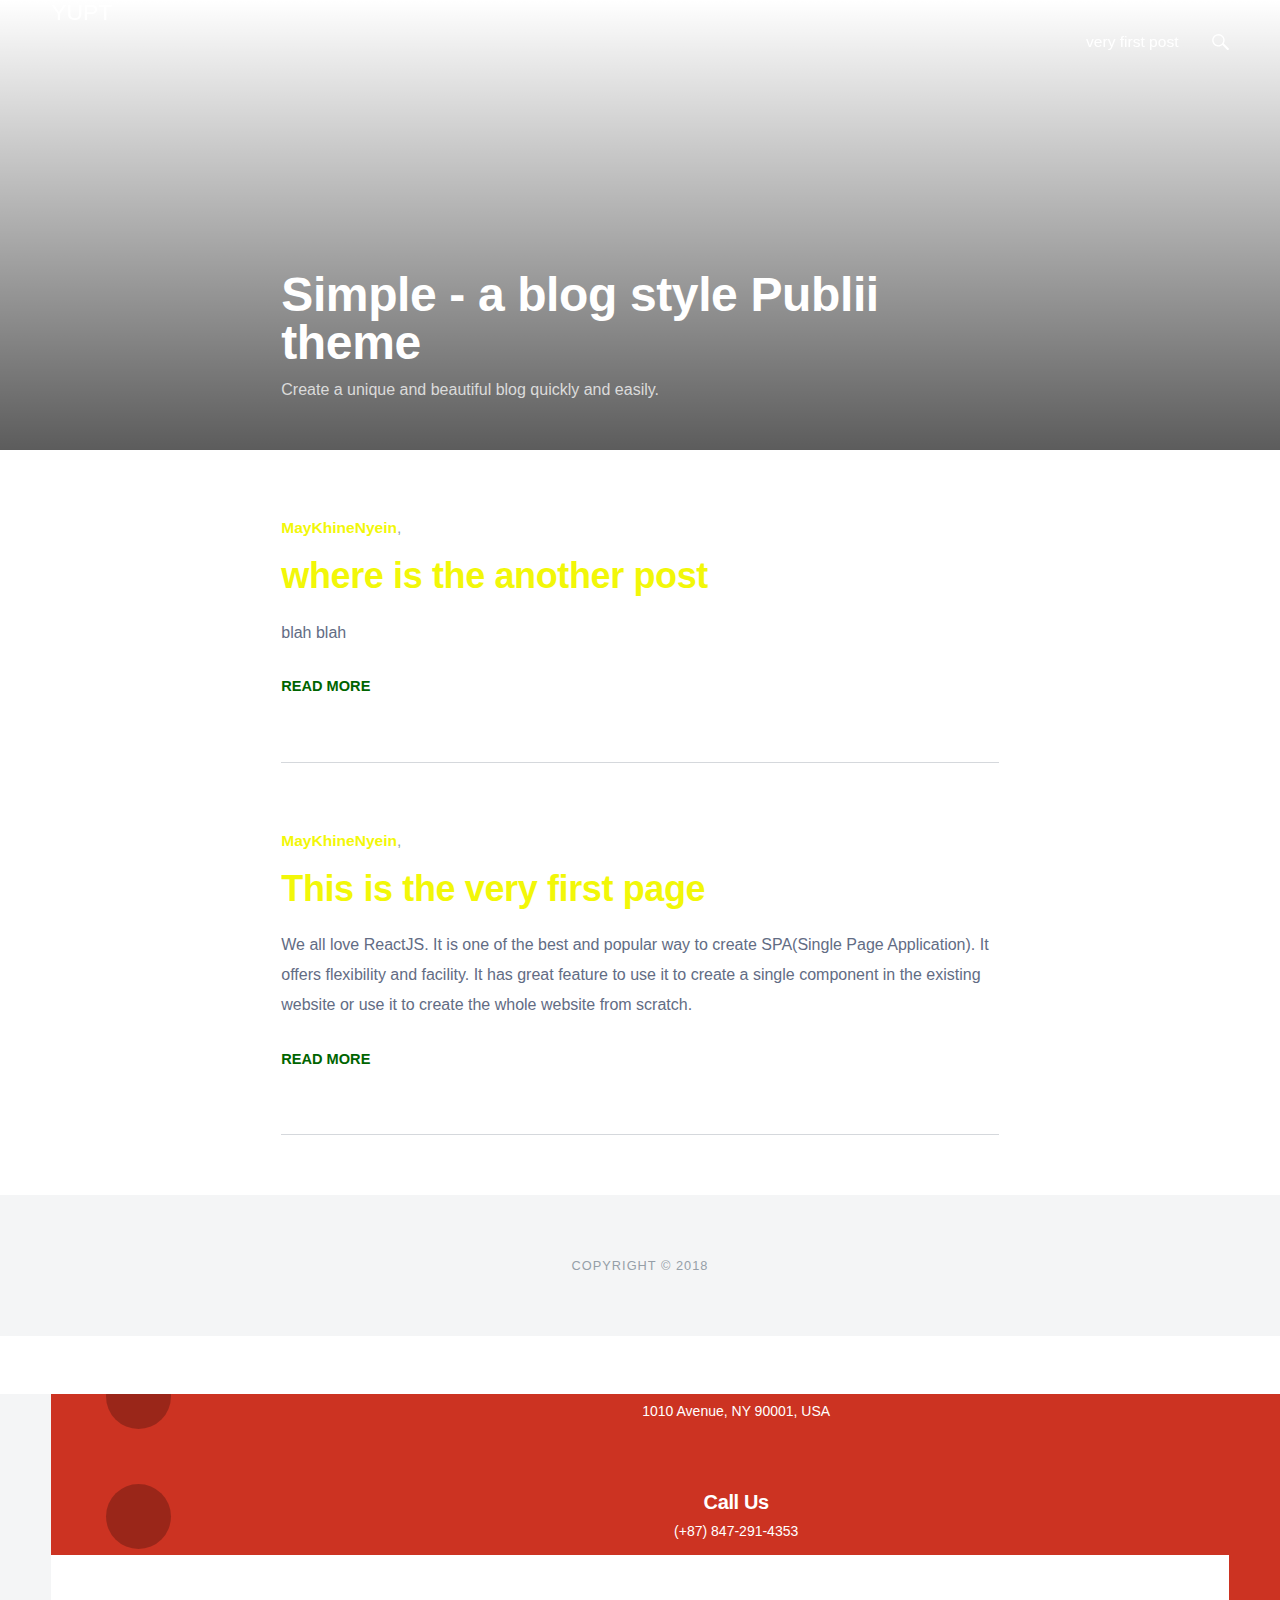
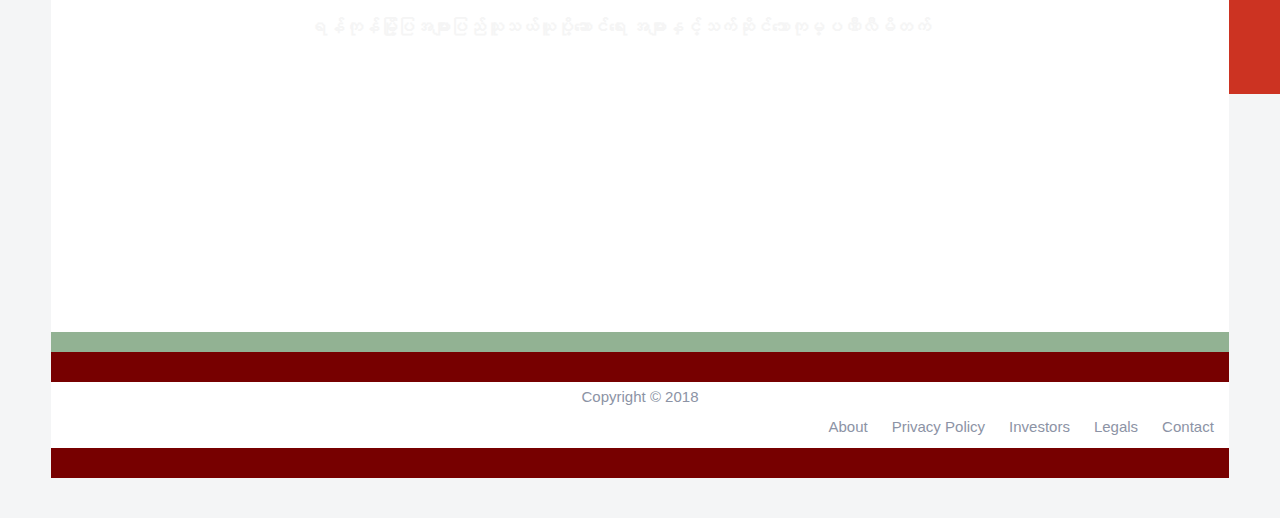
<file: index.html>
<!DOCTYPE html><html lang="en"><head><meta charset="utf-8"><meta http-equiv="X-UA-Compatible" content="IE=edge"><meta name="viewport" content="width=device-width,initial-scale=1"><title>My blog - YUPT</title><meta name="robots" content="index, follow"><meta name="generator" content="Publii Open-Source CMS for Static Site"><link rel="canonical" href="https://mk-nyein.github.io/publii_test/"><link rel="amphtml" href="https://mk-nyein.github.io/publii_test/amp/"><link type="application/atom+xml" rel="alternate" href="https://mk-nyein.github.io/publii_test/feed.xml"><meta property="og:title" content="My blog - YUPT"><meta property="og:site_name" content="My blog - YUPT"><meta property="og:description" content=""><meta property="og:url" content="https://mk-nyein.github.io/publii_test/"><meta property="og:type" content="website"><link rel="preconnect" href="https://fonts.gstatic.com/" crossorigin><link href="https://fonts.googleapis.com/css?family=Roboto:400,700|Roboto+Condensed:400,700&amp;subset=latin-ext" rel="stylesheet"><link rel="stylesheet" href="https://mk-nyein.github.io/publii_test/assets/css/style.css?v=fb5fc41efa18cac4a1a6d74b842558ef"><script type="application/ld+json">{"@context":"http://schema.org","@type":"Organization","name":"YUPT","url":"https://mk-nyein.github.io/publii_test"}</script><script async src="https://mk-nyein.github.io/publii_test/assets/js/lazysizes.min.js?v=87b142d84db315bc3e1f240a8f92ddc2"></script><style>.top__search [type=search] {
						background-image: url(https://mk-nyein.github.io/publii_test/assets/svg/search.svg);
				    }</style></head><body><div class="container"><header class="js-top is-sticky"><a class="logo" href="https://mk-nyein.github.io/publii_test">YUPT</a><div class="top"><nav class="navbar js-navbar"><button class="navbar__toggle js-navbar__toggle">Menu</button><ul class="navbar__menu"><li><a href="https://mk-nyein.github.io/publii_test/this-is-the-very-first-page.html" target="_self">very first post</a></li></ul></nav><div class="top__search"><form action="https://mk-nyein.github.io/publii_test/search.html" class="search"><input type="search" name="q" placeholder="search..."></form></div></div></header><main><section class="hero"><header class="hero__text"><h1>Simple - a blog style Publii theme</h1><p>Create a unique and beautiful blog quickly and easily.</p></header></section><div class="category"><article><header><p class="category__post-meta"><a href="https://mk-nyein.github.io/publii_test/authors/maykhinenyein/" class="inverse" title="MayKhineNyein">MayKhineNyein</a>,</p><h2><a href="https://mk-nyein.github.io/publii_test/where-is-the-another-post.html" class="inverse">where is the another post</a></h2></header><p>blah blah</p><a href="https://mk-nyein.github.io/publii_test/where-is-the-another-post.html" class="u-readmore">Read more</a></article><article><header><p class="category__post-meta"><a href="https://mk-nyein.github.io/publii_test/authors/maykhinenyein/" class="inverse" title="MayKhineNyein">MayKhineNyein</a>,</p><h2><a href="https://mk-nyein.github.io/publii_test/this-is-the-very-first-page.html" class="inverse">This is the very first page</a></h2></header><p>We all love ReactJS. It is one of the best and popular way to create SPA(Single Page Application). It offers flexibility and facility. It has great feature to use it to create a single component in the existing website or use it to create the whole website from scratch.</p><a href="https://mk-nyein.github.io/publii_test/this-is-the-very-first-page.html" class="u-readmore">Read more</a></article></div></main><footer class="footer"><div class="footer__copyright">Copyright © 2018</div></footer></div><script defer="defer" src="https://code.jquery.com/jquery-3.2.1.slim.min.js" integrity="sha256-k2WSCIexGzOj3Euiig+TlR8gA0EmPjuc79OEeY5L45g=" aria-dropeffect="" crossorigin="anonymous"></script><script defer="defer" src="https://mk-nyein.github.io/publii_test/assets/js/scripts.min.js?v=5dffffceea1fdc07740088873ba7ff09"></script><footer class="footer" id="footer"><div class="footer-top"><div class="container"><div class="footer-top-bg row"><div class="col-lg-4 footer-box"><i class="icon icon-map-marker2"></i><div class="footer-box-content"><h3>Head Office</h3><p>1010 Avenue, NY 90001, USA</p></div></div><div class="col-lg-4 footer-box"><i class="icon icon-phone3"></i><div class="footer-box-content"><h3>Call Us</h3><p>(+87) 847-291-4353</p></div></div><div class="col-lg-4 footer-box"><i class="icon icon-envelope"></i><div class="footer-box-content"><h3>Mail Us</h3><p>mail@example.com</p></div></div></div></div></div><div class="footer-main bg-overlay"><div class="container"><div class="row"><div class="col-lg-6 col-md-12 footer-widget footer-about"><div class="footer-logo"><a href="index.html"><h4 style="color:whitesmoke;">ရန်ကုန်မြို့ပြအများပြည်သူသယ်ယူပို့ဆောင်ရေး အများနှင့်သက်ဆိုင်သောကုမ္ပဏီလီမိတက်</h4></a></div></div><div class="col-lg-6 col-md-12 footer-widget"><h3 class="widget-title">Quick Links</h3><ul class="list-dash"><li><a href="#">Buses Routes</a></li><li><a href="#">Our Posts</a></li><li><a href="#">Organization</a></li><li><a href="#">Our Team</a></li><li><a href="#">Board of Directors</a></li><li><a href="#">About Us</a></li><li><a href="#">Investments</a></li><li><a href="#">Contact Us</a></li></ul></div></div></div></div><div class="copyright"><div class="container"><div class="row"><div class="col-lg-6 col-md-12"><div class="copyright-info"><span>Copyright © 2018</span></div></div><div class="col-lg-6 col-md-12"><div class="footer-menu"><ul class="nav unstyled"><li><a href="#">About</a></li><li><a href="#">Privacy Policy</a></li><li><a href="#">Investors</a></li><li><a href="#">Legals</a></li><li><a href="#">Contact</a></li></ul></div></div></div></div></div></footer></body></html>
</file>
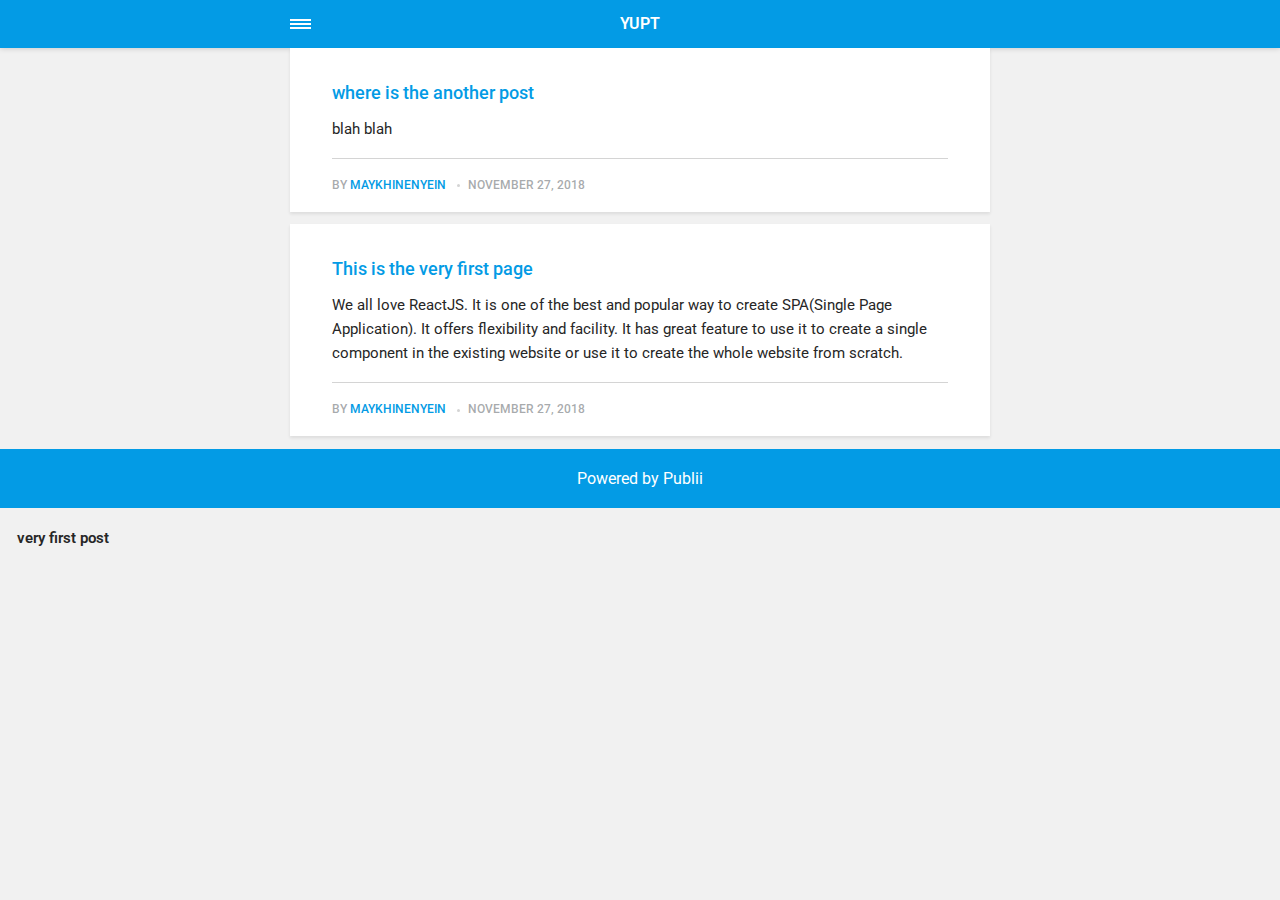
<file: amp/index.html>
<!doctype html><html amp lang="en"><head><meta charset="utf-8"><title>My blog - YUPT</title><meta name="robots" content="index, follow"><link rel="canonical" href="https://mk-nyein.github.io/publii_test/"><meta name="viewport" content="width=device-width,minimum-scale=1,initial-scale=1"><link href="https://fonts.googleapis.com/css?family=Roboto:400,700" rel="stylesheet" type="text/css"><script async custom-element="amp-sidebar" src="https://cdn.ampproject.org/v0/amp-sidebar-0.1.js"></script><script async custom-element="amp-iframe" src="https://cdn.ampproject.org/v0/amp-iframe-0.1.js"></script><script type="application/ld+json">{"@context":"http://schema.org","@type":"Organization","name":"YUPT","url":"https://mk-nyein.github.io/publii_test/amp"}</script><style amp-custom>article,
aside,
footer,
header,
hgroup,
main,
nav,
section {
  display: block; }

*,
*:before,
*:after {
  -webkit-box-sizing: content-box;
  box-sizing: content-box;
  margin: 0;
  padding: 0; }

li {
  list-style: none; }

amp-img {
  max-width: 100%; }

button,
input,
select,
textarea {
  font: inherit; }

html {
  font-size: 1rem; }

body {
  background: #f1f1f1;
  color: #262626;
  font-family: -apple-system, BlinkMacSystemFont, "Segoe UI", Roboto, Oxygen-Sans, Ubuntu, Cantarell, "Helvetica Neue", sans-serif;
  line-height: 1.6; }

a {
  color:  #039be5;
  text-decoration: none;
  -webkit-transition: all 0.12s linear 0s;
  -o-transition: all 0.12s linear 0s;
  transition: all 0.12s linear 0s; }

a:hover {
  color: #262626;
  text-decoration: underline;
  -webkit-text-decoration-skip: ink;
  text-decoration-skip: ink; }

a:active {
  color: #262626; }

a:focus {
  outline: 2px dotted #039be5; }

figure,
blockquote,
p,
ul,
ol,
dl,
table,
hr,
fieldset {
  margin-top: 1.6rem; }

h1,
h2,
h3,
h4,
h5,
h6 {
  color: #262626;
  font-family: -apple-system, BlinkMacSystemFont, "Segoe UI", Roboto, Oxygen-Sans, Ubuntu, Cantarell, "Helvetica Neue", sans-serif;
  font-weight: 500;
  line-height: 1.2;
  margin-top: 2.13333rem; }

h1 {
  font-size: 1.67583rem;
  font-weight: normal; }

h2 {
  font-size: 1.4729rem; }

h3 {
  font-size: 1.29454rem; }

h4 {
  font-size: 1.13778rem; }

h5 {
  font-size: 1rem; }

h6 {
  font-size: 0.87891rem; }

h2 + p,
h3 + p,
h4 + p,
h5 + p,
h6 + p {
  margin-top: 0.8rem; }

b,
strong {
  font-weight: 600; }

blockquote {
  color: #6c7175;
  font-family: "Droid Serif", "Times", "Source Serif Pro", serif;
  font-style: italic;
  padding: 1.33333rem 0.53333rem 1.33333rem 3.2rem;
  position: relative; }
  blockquote:before {
    display: block;
    content: "\201C";
    font-size: 4.41226rem;
    position: absolute;
    left: 0;
    top: -12px;
    color: rgba(108, 113, 117, 0.5); }
  blockquote > :nth-child(1) {
    margin-top: 0; }

ul,
ol {
  margin-left: 2rem; }
  ul > li,
  ol > li {
    list-style: inherit;
    padding: 0 0 0.26667rem 0.26667rem; }

dl dt {
  color: #262626;
  font-weight: 600; }

code,
pre {
  background-color: #f1f1f1;
  font-family: monospace; }

pre {
  margin: 1.6rem 0 0;
  padding: 1.6rem;
  white-space: pre-wrap;
  word-wrap: break-word;
  overflow-x: auto; }
  pre > code {
    color: #262626;
    padding: 0; }

code {
  border-radius: 3px;
  color: #262626;
  padding: 0.26667rem 0.53333rem; }

table {
  border-collapse: collapse;
  border-spacing: 0;
  border: 1px solid #d4d4d4;
  width: 100%;
  overflow-x: auto;
  vertical-align: top;
  text-align: left;
  white-space: nowrap; }
  table th {
    font-weight: 500;
    padding: 0.53333rem 1.06667rem; }
  table tr {
    border-bottom: 1px solid #d4d4d4; }
    table tr:nth-child(2n) {
      background: #f1f1f1; }
  table td {
    padding: 0.53333rem 1.06667rem; }

figcaption {
  clear: both;
  color: rgba(108, 113, 117, 0.6);
  font-size: 0.82397rem;
  margin: 0.8rem 0 0;
  text-align: center; }

sub,
sup {
  font-size: 65%; }

hr {
  border: 0;
  height: 0;
  border-top: 1px solid rgba(0, 0, 0, 0.1);
  border-bottom: 1px solid rgba(255, 255, 255, 0.3); }

.btn, [type=button],
[type=submit],
button {
  background: #039be5;
  border: none;
  border-radius: 2px;
  color: #ffffff;
  cursor: pointer;
  display: inline-block;
  font-size: 0.87891rem;
  font-weight: 500;
  line-height: 1.9;
  padding: 0.53333rem 1.33333rem;
  text-align: center;
  text-decoration: none;
  -webkit-transition: all .15s ease;
  -o-transition: all .15s ease;
  transition: all .15s ease;
  width: auto; }
  .btn:hover, [type=button]:hover,
  [type=submit]:hover,
  button:hover {
    background: #262626;
    color: #ffffff; }
  .btn:focus, [type=button]:focus,
  [type=submit]:focus,
  button:focus {
    outline: none; }
  .btn-outline {
    border: 1px solid #ddd;
    background: #ffffff;
    border-radius: 3px;
    color: #262626; }

[type=button],
[type=submit],
button {
  text-transform: uppercase;
  -webkit-appearance: none;
  -moz-appearance: none; }

.navbar {
  background: #039be5;
  -webkit-box-shadow: 0 0 6px 0 rgba(0, 0, 0, 0.2);
  box-shadow: 0 0 6px 0 rgba(0, 0, 0, 0.2);
  line-height: 3;
  max-height: 4rem; }
  .navbar > div {
    -webkit-box-align: center;
    -ms-flex-align: center;
    align-items: center;
    display: -webkit-box;
    display: -ms-flexbox;
    display: flex;
    -webkit-box-pack: center;
    -ms-flex-pack: center;
    justify-content: center;
    text-align: left;
    max-width: 700px;
    margin: 0 auto; }
  .navbar a {
    color: #ffffff;
    text-decoration: none; }
  .navbar-sidebar-toggle {
    left: 0;
    position: relative;
    text-indent: -99999rem; }
    .navbar-sidebar-toggle:before {
      content: "";
      display: block;
      border-top: 0.375rem double #ffffff;
      border-bottom: 0.125rem solid #ffffff;
      height: 0.125rem;
      position: absolute;
      text-indent: 0;
      top: 50%;
      width: 1.3rem;
      -webkit-transform: translate(0px, -50%);
      -ms-transform: translate(0px, -50%);
      transform: translate(0px, -50%); }


.logo {
            display: inline-block;
  font-weight: 600;
  line-height: 1;
            margin: 0 auto;
            height: 2rem;
            text-indent: -9999px;
            width: 240px;vertical-align: middle;
        }
        .logo.logo-text {
            line-height: 2;
            text-align: center;
            text-indent: 0;
        }

amp-sidebar {
  background: #ffffff;
  width: 240px; }
  amp-sidebar > ul {
    margin: 0.8rem 0 0;
    padding: 0; }
    amp-sidebar > ul ul {
      border-left: 1px solid #d4d4d4;
      margin: 0.53333rem 0 0; }
    amp-sidebar > ul li {
      color: #262626;
      font-size: 0.9375rem;
      font-weight: 600;
      list-style: none;
      line-height: 1.4;
      padding: 0.42667rem 1.06667rem; }
      amp-sidebar > ul li li {
        font-weight: normal;
        padding: 0.26667rem 0 0.26667rem 1.06667rem; }
    amp-sidebar > ul a,
    amp-sidebar > ul a:visited {
      color: #262626; }

.bg-white {
  background: #ffffff; }

.wrap-page {
  max-width: 700px;
  margin: 0 auto; }

@media all and (max-width: 43.6875em) {
  .wrap-inner {
    padding: 0 6%; } }

.page-title {
  background: #ffffff;
  -webkit-box-shadow: 0 2px 3px rgba(38, 38, 38, 0.1);
  box-shadow: 0 2px 3px rgba(38, 38, 38, 0.1);
  margin-bottom: 0.8rem;
  padding: 1.6rem 6%; }
  .page-title > h1 {
    margin: 0;
    font-size: 1.29454rem; }
  .page-title > p {
    font-size: 0.87891rem;
    color: #6c7175;
    line-height: 1.3;
    margin: 0.26667rem 0 0; }
  .page-title-author {
    border-radius: 50%;
    float: left;
    height: 2.5rem;
    width: 2.5rem; }
    .page-title-author + h1 {
      margin-left: 3.5rem; }
      .page-title-author + h1 + p {
        margin-left: 3.5rem; }

.card {
  background: #ffffff;
  -webkit-box-shadow: 0 2px 3px rgba(38, 38, 38, 0.1);
  box-shadow: 0 2px 3px rgba(38, 38, 38, 0.1);
  margin-bottom: 0.8rem;
  padding-bottom: 1.06667rem; }

  .card-meta {
    border-top: 1px solid #d4d4d4;
    color: rgba(108, 113, 117, 0.6);
    font-size: 0.7242rem;
    font-weight: 500;
    margin-top: 1.06667rem;
    padding-top: 1.06667rem;
    text-transform: uppercase; }
    .card-meta a + time:before {
      content: "";
      background: #d4d4d4;
      display: inline-block;
      height: 3px;
      margin: 0 8px;
      width: 3px;
      vertical-align: middle;
      border-radius: 50%; }
  .card-text {
    font-size: 0.9375rem;
    overflow: hidden;
    padding: 0 6%; }
    .card-text h2 {
      font-size: 1.13778rem; }

.post {
  margin-bottom: 2.13333rem; }
  .post-featured-image {
    margin-top: 0;
    position: relative; }
    .post-featured-image > figcaption {
      background: rgba(0, 0, 0, 0.5);
      border-radius: 3px;
      color: #ffffff;
      position: absolute;
      bottom: 0.8rem;
      padding: 0 0.26667rem;
      right: 6%; }
  .post-header {
    margin-bottom: 2.13333rem; }
  .post-meta {
    border-bottom: 1px solid #d4d4d4;
    color: rgba(108, 113, 117, 0.6);
    font-size: 0.7242rem;
    font-weight: 500;
    margin-top: 1.06667rem;
    padding-bottom: 1.06667rem;
    text-transform: uppercase; }
    .post-meta a + time:before {
      content: "";
      background: #d4d4d4;
      display: inline-block;
      height: 3px;
      margin: 0 8px;
      width: 3px;
      vertical-align: middle;
      border-radius: 50%; }
  .post-tag {
    margin: 0; }
    .post-tag > li {
      display: inline-block;
      padding: 0; }
      .post-tag > li a {
        background: #f1f1f1;
        border-radius: 2px;
        color: #6c7175;
        font-size: 0.77248rem;
        display: inline-block;
        margin: 0 0.26667rem 0.26667rem 0;
        padding: 0.26667rem 0.53333rem; }
        .post-tag > li a:hover {
          background: #039be5;
          color: #ffffff;
          text-decoration: none; }
  .post-share {
    display: -webkit-box;
    display: -ms-flexbox;
    display: flex;
    -webkit-box-orient: horizontal;
    -webkit-box-direction: normal;
    -ms-flex-direction: row;
    flex-direction: row;
    -webkit-box-pack: justify;
    -ms-flex-pack: justify;
    justify-content: space-between;
    margin-top: 1.6rem;
    width: 100%; }
    .post-share amp-social-share {
      -webkit-box-flex: 1;
      -ms-flex: 1 0 auto;
      flex: 1 0 auto;
      background-size: 24px; }
  .post-scroll {
    color: #ffffff;
    background: #039be5;
    bottom: 10px;
    border-radius: 50%;
    border: none;
    -webkit-box-shadow: 0 1px 1.5px 0 rgba(38, 38, 38, 0.12), 0 1px 1px 0 rgba(38, 38, 38, 0.24);
    box-shadow: 0 1px 1.5px 0 rgba(38, 38, 38, 0.12), 0 1px 1px 0 rgba(38, 38, 38, 0.24);
    font-size: 1.13778rem;
    height: 46px;
    opacity: 0;
    outline: none;
    position: fixed;
    padding: 0;
    right: 4%;
    visibility: hidden;
    width: 46px;
    z-index: 9999; }
    .post-scroll-marker {
      height: 0px;
      position: absolute;
      top: 100px;
      width: 0px; }
        .post-pagination {
    background: #f1f1f1;
    -webkit-box-shadow: inset 0 2px 3px rgba(38, 38, 38, 0.1);
    box-shadow: inset 0 2px 3px rgba(38, 38, 38, 0.1);
    border-top: 1px solid #d4d4d4;
    padding: 1.06667rem 0; }
    .post-pagination > div {
      line-height: 1.2;
      padding: 0.53333rem 1.06667rem;
      text-align: center; }
      .post-pagination > div span {
        display: block;
        color: #6c7175;
        font-size: 0.7242rem;
        font-weight: 500;
        margin-bottom: 0.26667rem;
        text-transform: uppercase; }
    .post-pagination-prev a:before {
      content: "\2190";
      margin-right: 0.26667rem; }
    .post-pagination-next a:after {
      content: "\2192";
      margin-left: 0.26667rem; }

aside {
  margin: 1.6rem 0 0; }

.align-left {
  text-align: left; }

.align-right {
  text-align: right; }

.align-center {
  text-align: center; }

.align-justify {
  text-align: justify; }

.msg {
  border-left: 2px solid transparent;
  padding: 1.06667rem 1.06667rem; }
  .msg--highlight {
    background-color: #fff8e6;
    border-color: #e2ac4f; }
  .msg--info {
    background: rgba(45, 97, 201, 0.03);
    border-color: #039be5; }
  .msg--success {
    background: #f7fbf6;
    border-color: #5ab44b; }
  .msg--warning {
    background: #fff3f3;
    border-color: #c06367;
    color: #a94442; }

.dropcap:first-letter {
  float: left;
  font-family: -apple-system, BlinkMacSystemFont, "Segoe UI", Roboto, Oxygen-Sans, Ubuntu, Cantarell, "Helvetica Neue", sans-serif;
  font-size: 2.16943rem;
  line-height: 0.7;
  margin-right: 0.53333rem;
  padding: 0.53333rem 0.53333rem 0.53333rem 0; }

.pagination {
  display: -webkit-box;
  display: -ms-flexbox;
  display: flex;
  -webkit-box-pack: justify;
  -ms-flex-pack: justify;
  justify-content: space-between;
  margin: 0.8rem 0; }
  .pagination > a {
    padding-left: 0;
    padding-right: 0;
    width: 49%; }
  .pagination-right {
    margin-left: auto; }

.bottom {
  background: #039be5;
  color: #ffffff;
  padding: 1.06667rem 4%;
  text-align: center; }</style><style amp-boilerplate>body{-webkit-animation:-amp-start 8s steps(1,end) 0s 1 normal both;-moz-animation:-amp-start 8s steps(1,end) 0s 1 normal both;-ms-animation:-amp-start 8s steps(1,end) 0s 1 normal both;animation:-amp-start 8s steps(1,end) 0s 1 normal both}@-webkit-keyframes -amp-start{from{visibility:hidden}to{visibility:visible}}@-moz-keyframes -amp-start{from{visibility:hidden}to{visibility:visible}}@-ms-keyframes -amp-start{from{visibility:hidden}to{visibility:visible}}@-o-keyframes -amp-start{from{visibility:hidden}to{visibility:visible}}@keyframes -amp-start{from{visibility:hidden}to{visibility:visible}}</style><noscript><style amp-boilerplate>body{-webkit-animation:none;-moz-animation:none;-ms-animation:none;animation:none}</style></noscript><script async src="https://cdn.ampproject.org/v0.js"></script><script custom-element="amp-animation" src="https://cdn.ampproject.org/v0/amp-animation-0.1.js" async></script><script custom-element="amp-position-observer" src="https://cdn.ampproject.org/v0/amp-position-observer-0.1.js" async></script></head><body><nav class="navbar wrap-inner" id="top"><div><a on="tap:navbar-sidebar.toggle" class="navbar-sidebar-toggle" title="Menu">Menu</a> <a class="logo logo-text" href="https://mk-nyein.github.io/publii_test/amp">YUPT</a></div></nav><main class="wrap-page"><article class="card"><div class="card-text"><h2><a href="https://mk-nyein.github.io/publii_test/amp/where-is-the-another-post.html">where is the another post</a></h2><p>blah blah</p><p class="card-meta">by <a href="https://mk-nyein.github.io/publii_test/amp/authors/maykhinenyein/" rel="nofollow" title="MayKhineNyein">MayKhineNyein</a> <time datetime="2018-11-27T12:53">November 27, 2018</time></p></div></article><article class="card"><div class="card-text"><h2><a href="https://mk-nyein.github.io/publii_test/amp/this-is-the-very-first-page.html">This is the very first page</a></h2><p>We all love ReactJS. It is one of the best and popular way to create SPA(Single Page Application). It offers flexibility and facility. It has great feature to use it to create a single component in the existing website or use it to create the whole website from scratch.</p><p class="card-meta">by <a href="https://mk-nyein.github.io/publii_test/amp/authors/maykhinenyein/" rel="nofollow" title="MayKhineNyein">MayKhineNyein</a> <time datetime="2018-11-27T12:45">November 27, 2018</time></p></div></article></main><amp-animation id="showAnim" layout="nodisplay"><script type="application/json">{
                    "duration": "200ms",
                    "fill": "both",
                    "iterations": "1",
                    "direction": "alternate",
                    "animations": [{
                        "selector": ".post-scroll",
                        "keyframes": [{
                            "opacity": "1",
                            "visibility": "visible",
                            "transform": "scale(1)"
                        }]
                    }]
                }</script></amp-animation><amp-animation id="hideAnim" layout="nodisplay"><script type="application/json">{
                    "duration": "200ms",
                    "fill": "both",
                    "iterations": "1",
                    "direction": "alternate",
                    "animations": [{
                        "selector": ".post-scroll",
                        "keyframes": [{
                            "opacity": "0",
                            "visibility": "hidden",
                            "transform": "scale(0.1)"
                        }]
                    }]
                }</script></amp-animation><div class="post-scroll-marker"><amp-position-observer on="enter:hideAnim.start; exit:showAnim.start" layout="nodisplay"></amp-position-observer></div><button class="post-scroll" on="tap:top.scrollTo(duration=200)">&#8593;</button><footer class="bottom">Powered by Publii</footer><amp-sidebar id="navbar-sidebar" layout="nodisplay"><ul><li><a href="https://mk-nyein.github.io/publii_test/amp/this-is-the-very-first-page.html">very first post</a></li></ul></amp-sidebar></body></html>
</file>
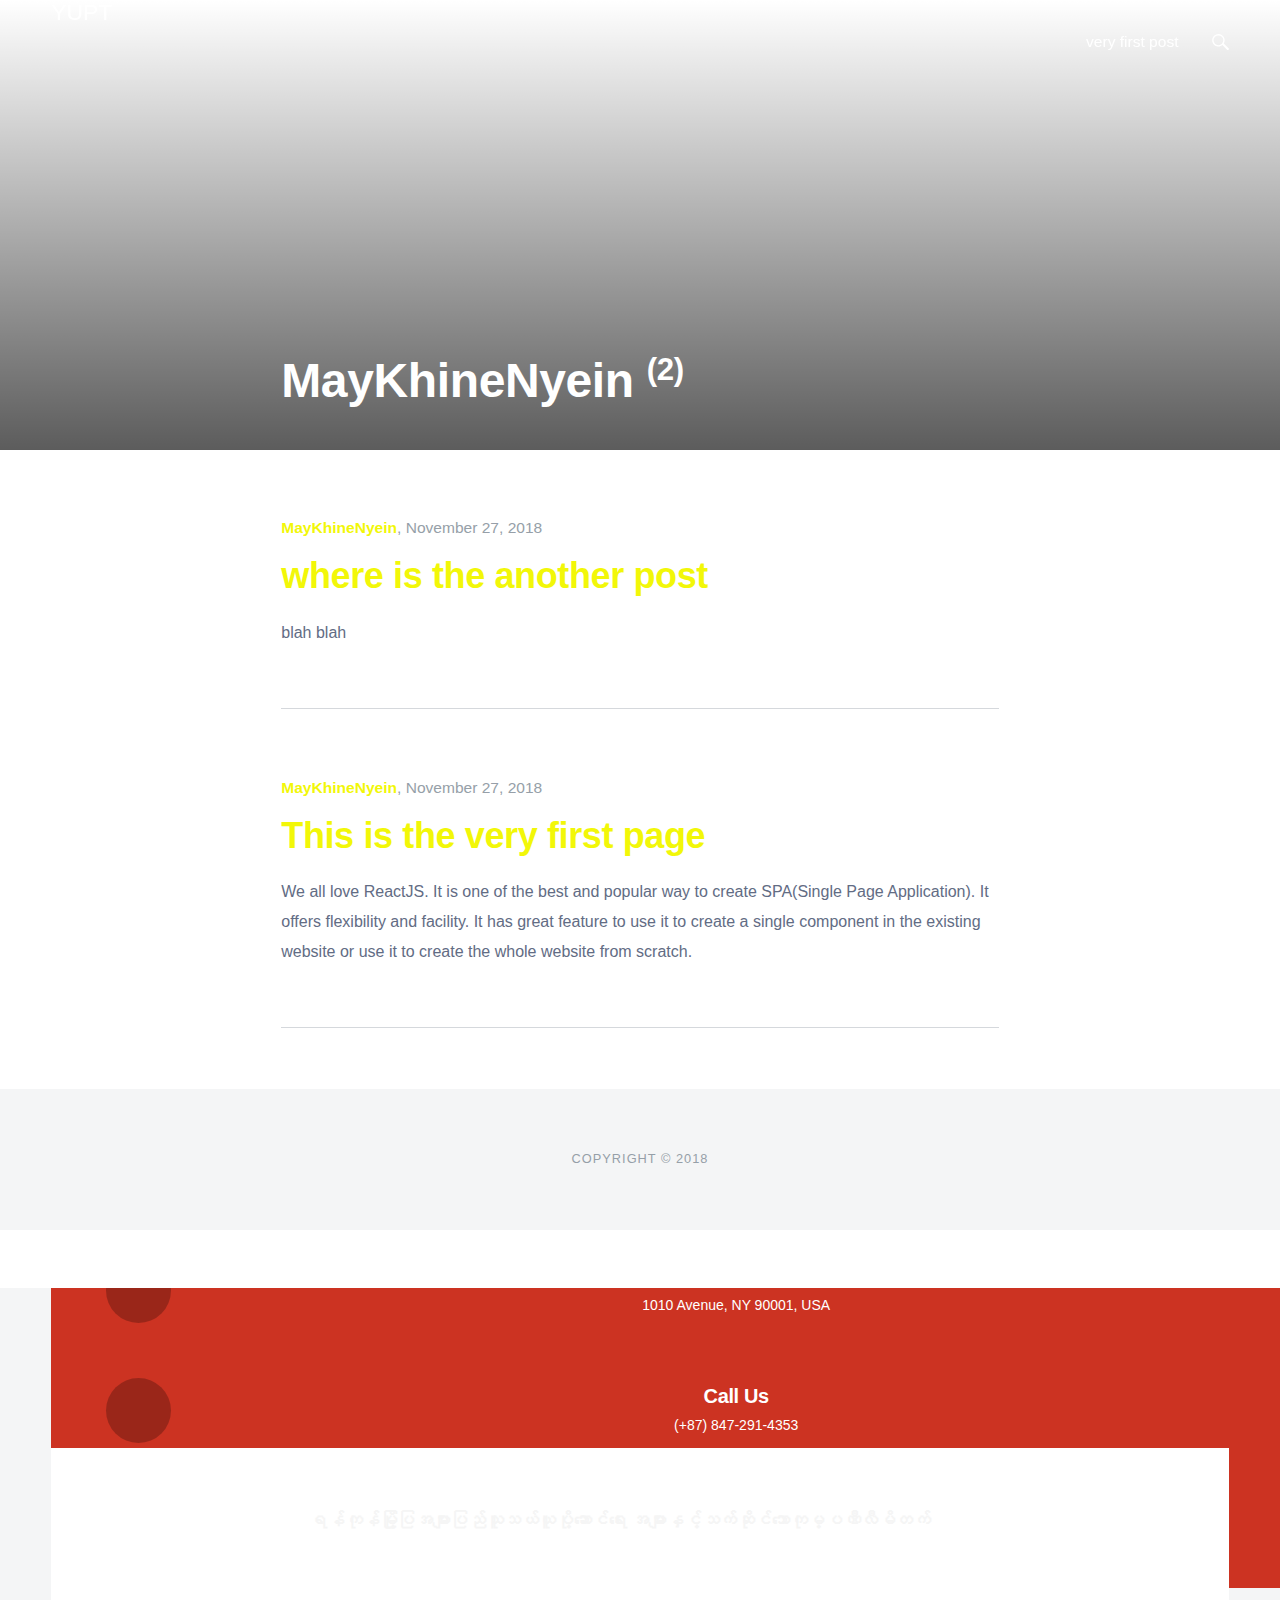
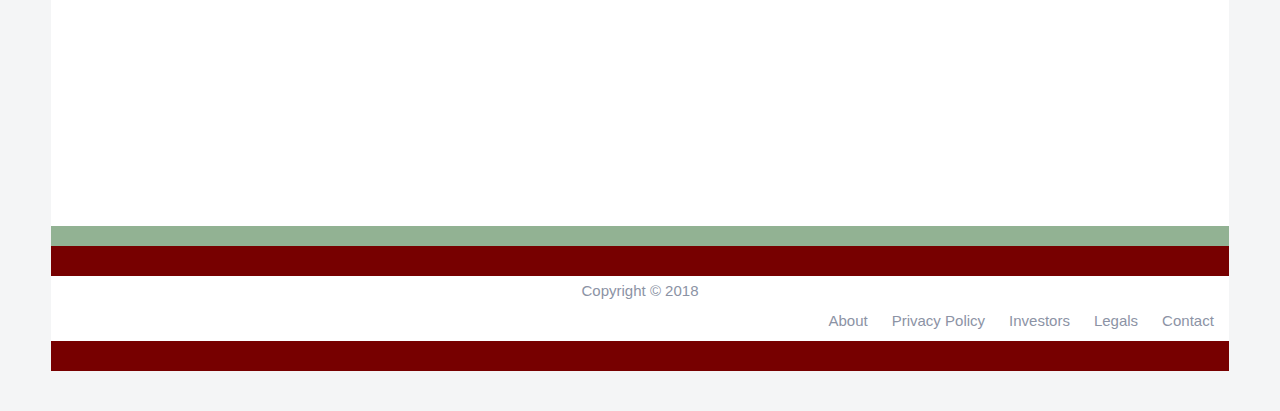
<file: authors/maykhinenyein/index.html>
<!DOCTYPE html><html lang="en"><head><meta charset="utf-8"><meta http-equiv="X-UA-Compatible" content="IE=edge"><meta name="viewport" content="width=device-width,initial-scale=1"><title>Author: MayKhineNyein - YUPT</title><meta name="robots" content="noindex, follow"><meta name="generator" content="Publii Open-Source CMS for Static Site"><link rel="amphtml" href="https://mk-nyein.github.io/publii_test/amp/authors/maykhinenyein/"><link type="application/atom+xml" rel="alternate" href="https://mk-nyein.github.io/publii_test/feed.xml"><meta property="og:title" content="MayKhineNyein"><meta property="og:site_name" content="My blog - YUPT"><meta property="og:description" content=""><meta property="og:url" content="https://mk-nyein.github.io/publii_test/authors/maykhinenyein/"><meta property="og:type" content="website"><link rel="preconnect" href="https://fonts.gstatic.com/" crossorigin><link href="https://fonts.googleapis.com/css?family=Roboto:400,700|Roboto+Condensed:400,700&amp;subset=latin-ext" rel="stylesheet"><link rel="stylesheet" href="https://mk-nyein.github.io/publii_test/assets/css/style.css?v=fb5fc41efa18cac4a1a6d74b842558ef"><script type="application/ld+json">{"@context":"http://schema.org","@type":"Organization","name":"YUPT","url":"https://mk-nyein.github.io/publii_test"}</script><script async src="https://mk-nyein.github.io/publii_test/assets/js/lazysizes.min.js?v=87b142d84db315bc3e1f240a8f92ddc2"></script><style>.top__search [type=search] {
						background-image: url(https://mk-nyein.github.io/publii_test/assets/svg/search.svg);
				    }</style></head><body><div class="container"><header class="js-top is-sticky"><a class="logo" href="https://mk-nyein.github.io/publii_test">YUPT</a><div class="top"><nav class="navbar js-navbar"><button class="navbar__toggle js-navbar__toggle">Menu</button><ul class="navbar__menu"><li><a href="https://mk-nyein.github.io/publii_test/this-is-the-very-first-page.html" target="_self">very first post</a></li></ul></nav><div class="top__search"><form action="https://mk-nyein.github.io/publii_test/search.html" class="search"><input type="search" name="q" placeholder="search..."></form></div></div></header><main><section class="hero author"><header class="hero__text"><h1>MayKhineNyein <sup>(2)</sup></h1></header></section><div class="category"><article><header><p class="category__post-meta"><a href="https://mk-nyein.github.io/publii_test/authors/maykhinenyein/" class="inverse" title="MayKhineNyein">MayKhineNyein</a>, <time datetime="2018-11-27T12:53">November 27, 2018</time></p><h2><a href="https://mk-nyein.github.io/publii_test/where-is-the-another-post.html" class="inverse">where is the another post</a></h2></header><p>blah blah</p></article><article><header><p class="category__post-meta"><a href="https://mk-nyein.github.io/publii_test/authors/maykhinenyein/" class="inverse" title="MayKhineNyein">MayKhineNyein</a>, <time datetime="2018-11-27T12:45">November 27, 2018</time></p><h2><a href="https://mk-nyein.github.io/publii_test/this-is-the-very-first-page.html" class="inverse">This is the very first page</a></h2></header><p>We all love ReactJS. It is one of the best and popular way to create SPA(Single Page Application). It offers flexibility and facility. It has great feature to use it to create a single component in the existing website or use it to create the whole website from scratch.</p></article></div></main><footer class="footer"><div class="footer__copyright">Copyright © 2018</div></footer></div><script defer="defer" src="https://code.jquery.com/jquery-3.2.1.slim.min.js" integrity="sha256-k2WSCIexGzOj3Euiig+TlR8gA0EmPjuc79OEeY5L45g=" aria-dropeffect="" crossorigin="anonymous"></script><script defer="defer" src="https://mk-nyein.github.io/publii_test/assets/js/scripts.min.js?v=5dffffceea1fdc07740088873ba7ff09"></script><footer class="footer" id="footer"><div class="footer-top"><div class="container"><div class="footer-top-bg row"><div class="col-lg-4 footer-box"><i class="icon icon-map-marker2"></i><div class="footer-box-content"><h3>Head Office</h3><p>1010 Avenue, NY 90001, USA</p></div></div><div class="col-lg-4 footer-box"><i class="icon icon-phone3"></i><div class="footer-box-content"><h3>Call Us</h3><p>(+87) 847-291-4353</p></div></div><div class="col-lg-4 footer-box"><i class="icon icon-envelope"></i><div class="footer-box-content"><h3>Mail Us</h3><p>mail@example.com</p></div></div></div></div></div><div class="footer-main bg-overlay"><div class="container"><div class="row"><div class="col-lg-6 col-md-12 footer-widget footer-about"><div class="footer-logo"><a href="index.html"><h4 style="color:whitesmoke;">ရန်ကုန်မြို့ပြအများပြည်သူသယ်ယူပို့ဆောင်ရေး အများနှင့်သက်ဆိုင်သောကုမ္ပဏီလီမိတက်</h4></a></div></div><div class="col-lg-6 col-md-12 footer-widget"><h3 class="widget-title">Quick Links</h3><ul class="list-dash"><li><a href="#">Buses Routes</a></li><li><a href="#">Our Posts</a></li><li><a href="#">Organization</a></li><li><a href="#">Our Team</a></li><li><a href="#">Board of Directors</a></li><li><a href="#">About Us</a></li><li><a href="#">Investments</a></li><li><a href="#">Contact Us</a></li></ul></div></div></div></div><div class="copyright"><div class="container"><div class="row"><div class="col-lg-6 col-md-12"><div class="copyright-info"><span>Copyright © 2018</span></div></div><div class="col-lg-6 col-md-12"><div class="footer-menu"><ul class="nav unstyled"><li><a href="#">About</a></li><li><a href="#">Privacy Policy</a></li><li><a href="#">Investors</a></li><li><a href="#">Legals</a></li><li><a href="#">Contact</a></li></ul></div></div></div></div></div></footer></body></html>
</file>
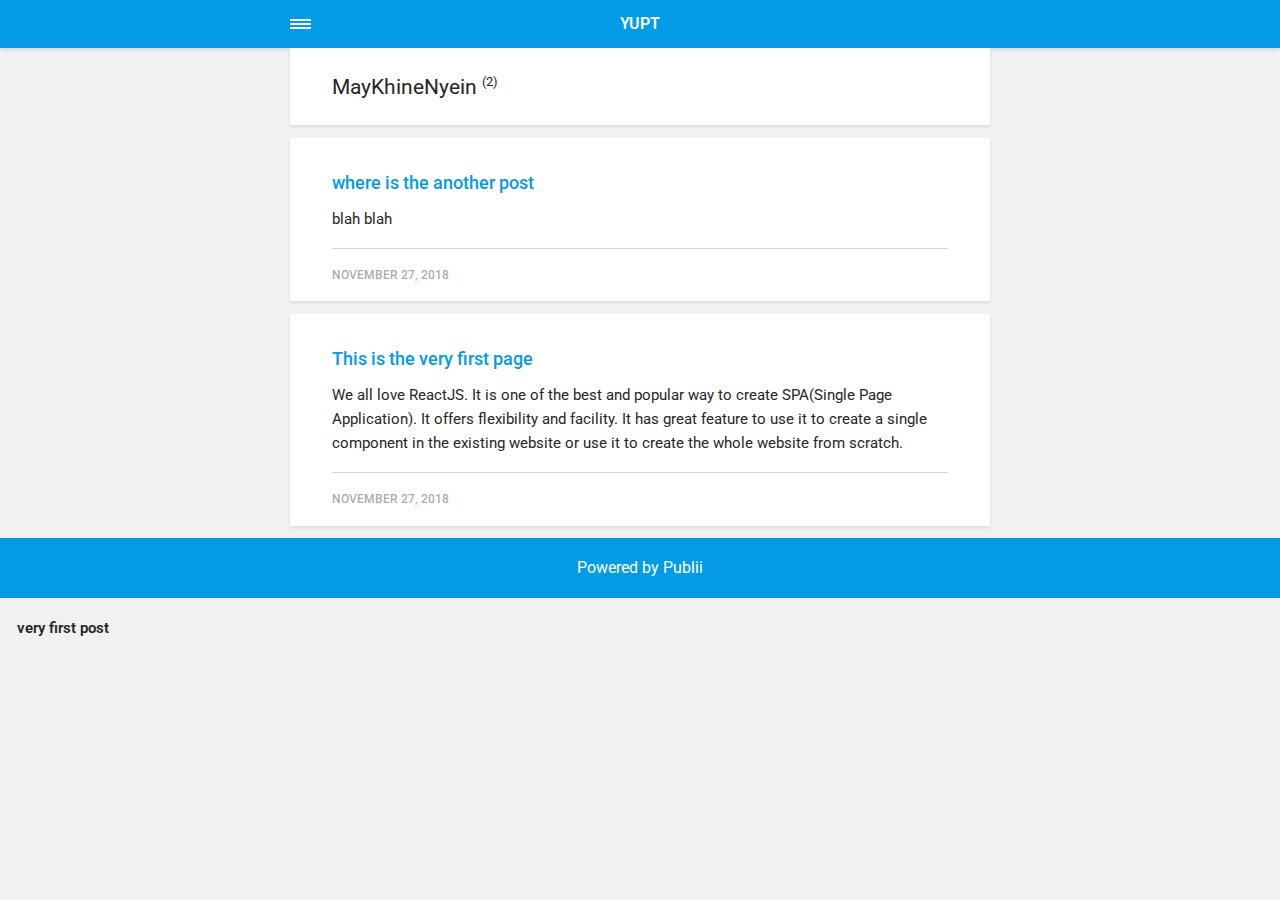
<file: amp/authors/maykhinenyein/index.html>
<!doctype html><html amp lang="en"><head><meta charset="utf-8"><title>Author: MayKhineNyein - YUPT</title><meta name="robots" content="noindex, follow"><meta name="viewport" content="width=device-width,minimum-scale=1,initial-scale=1"><link href="https://fonts.googleapis.com/css?family=Roboto:400,700" rel="stylesheet" type="text/css"><script async custom-element="amp-sidebar" src="https://cdn.ampproject.org/v0/amp-sidebar-0.1.js"></script><script async custom-element="amp-iframe" src="https://cdn.ampproject.org/v0/amp-iframe-0.1.js"></script><script type="application/ld+json">{"@context":"http://schema.org","@type":"Organization","name":"YUPT","url":"https://mk-nyein.github.io/publii_test/amp"}</script><style amp-custom>article,
aside,
footer,
header,
hgroup,
main,
nav,
section {
  display: block; }

*,
*:before,
*:after {
  -webkit-box-sizing: content-box;
  box-sizing: content-box;
  margin: 0;
  padding: 0; }

li {
  list-style: none; }

amp-img {
  max-width: 100%; }

button,
input,
select,
textarea {
  font: inherit; }

html {
  font-size: 1rem; }

body {
  background: #f1f1f1;
  color: #262626;
  font-family: -apple-system, BlinkMacSystemFont, "Segoe UI", Roboto, Oxygen-Sans, Ubuntu, Cantarell, "Helvetica Neue", sans-serif;
  line-height: 1.6; }

a {
  color:  #039be5;
  text-decoration: none;
  -webkit-transition: all 0.12s linear 0s;
  -o-transition: all 0.12s linear 0s;
  transition: all 0.12s linear 0s; }

a:hover {
  color: #262626;
  text-decoration: underline;
  -webkit-text-decoration-skip: ink;
  text-decoration-skip: ink; }

a:active {
  color: #262626; }

a:focus {
  outline: 2px dotted #039be5; }

figure,
blockquote,
p,
ul,
ol,
dl,
table,
hr,
fieldset {
  margin-top: 1.6rem; }

h1,
h2,
h3,
h4,
h5,
h6 {
  color: #262626;
  font-family: -apple-system, BlinkMacSystemFont, "Segoe UI", Roboto, Oxygen-Sans, Ubuntu, Cantarell, "Helvetica Neue", sans-serif;
  font-weight: 500;
  line-height: 1.2;
  margin-top: 2.13333rem; }

h1 {
  font-size: 1.67583rem;
  font-weight: normal; }

h2 {
  font-size: 1.4729rem; }

h3 {
  font-size: 1.29454rem; }

h4 {
  font-size: 1.13778rem; }

h5 {
  font-size: 1rem; }

h6 {
  font-size: 0.87891rem; }

h2 + p,
h3 + p,
h4 + p,
h5 + p,
h6 + p {
  margin-top: 0.8rem; }

b,
strong {
  font-weight: 600; }

blockquote {
  color: #6c7175;
  font-family: "Droid Serif", "Times", "Source Serif Pro", serif;
  font-style: italic;
  padding: 1.33333rem 0.53333rem 1.33333rem 3.2rem;
  position: relative; }
  blockquote:before {
    display: block;
    content: "\201C";
    font-size: 4.41226rem;
    position: absolute;
    left: 0;
    top: -12px;
    color: rgba(108, 113, 117, 0.5); }
  blockquote > :nth-child(1) {
    margin-top: 0; }

ul,
ol {
  margin-left: 2rem; }
  ul > li,
  ol > li {
    list-style: inherit;
    padding: 0 0 0.26667rem 0.26667rem; }

dl dt {
  color: #262626;
  font-weight: 600; }

code,
pre {
  background-color: #f1f1f1;
  font-family: monospace; }

pre {
  margin: 1.6rem 0 0;
  padding: 1.6rem;
  white-space: pre-wrap;
  word-wrap: break-word;
  overflow-x: auto; }
  pre > code {
    color: #262626;
    padding: 0; }

code {
  border-radius: 3px;
  color: #262626;
  padding: 0.26667rem 0.53333rem; }

table {
  border-collapse: collapse;
  border-spacing: 0;
  border: 1px solid #d4d4d4;
  width: 100%;
  overflow-x: auto;
  vertical-align: top;
  text-align: left;
  white-space: nowrap; }
  table th {
    font-weight: 500;
    padding: 0.53333rem 1.06667rem; }
  table tr {
    border-bottom: 1px solid #d4d4d4; }
    table tr:nth-child(2n) {
      background: #f1f1f1; }
  table td {
    padding: 0.53333rem 1.06667rem; }

figcaption {
  clear: both;
  color: rgba(108, 113, 117, 0.6);
  font-size: 0.82397rem;
  margin: 0.8rem 0 0;
  text-align: center; }

sub,
sup {
  font-size: 65%; }

hr {
  border: 0;
  height: 0;
  border-top: 1px solid rgba(0, 0, 0, 0.1);
  border-bottom: 1px solid rgba(255, 255, 255, 0.3); }

.btn, [type=button],
[type=submit],
button {
  background: #039be5;
  border: none;
  border-radius: 2px;
  color: #ffffff;
  cursor: pointer;
  display: inline-block;
  font-size: 0.87891rem;
  font-weight: 500;
  line-height: 1.9;
  padding: 0.53333rem 1.33333rem;
  text-align: center;
  text-decoration: none;
  -webkit-transition: all .15s ease;
  -o-transition: all .15s ease;
  transition: all .15s ease;
  width: auto; }
  .btn:hover, [type=button]:hover,
  [type=submit]:hover,
  button:hover {
    background: #262626;
    color: #ffffff; }
  .btn:focus, [type=button]:focus,
  [type=submit]:focus,
  button:focus {
    outline: none; }
  .btn-outline {
    border: 1px solid #ddd;
    background: #ffffff;
    border-radius: 3px;
    color: #262626; }

[type=button],
[type=submit],
button {
  text-transform: uppercase;
  -webkit-appearance: none;
  -moz-appearance: none; }

.navbar {
  background: #039be5;
  -webkit-box-shadow: 0 0 6px 0 rgba(0, 0, 0, 0.2);
  box-shadow: 0 0 6px 0 rgba(0, 0, 0, 0.2);
  line-height: 3;
  max-height: 4rem; }
  .navbar > div {
    -webkit-box-align: center;
    -ms-flex-align: center;
    align-items: center;
    display: -webkit-box;
    display: -ms-flexbox;
    display: flex;
    -webkit-box-pack: center;
    -ms-flex-pack: center;
    justify-content: center;
    text-align: left;
    max-width: 700px;
    margin: 0 auto; }
  .navbar a {
    color: #ffffff;
    text-decoration: none; }
  .navbar-sidebar-toggle {
    left: 0;
    position: relative;
    text-indent: -99999rem; }
    .navbar-sidebar-toggle:before {
      content: "";
      display: block;
      border-top: 0.375rem double #ffffff;
      border-bottom: 0.125rem solid #ffffff;
      height: 0.125rem;
      position: absolute;
      text-indent: 0;
      top: 50%;
      width: 1.3rem;
      -webkit-transform: translate(0px, -50%);
      -ms-transform: translate(0px, -50%);
      transform: translate(0px, -50%); }


.logo {
            display: inline-block;
  font-weight: 600;
  line-height: 1;
            margin: 0 auto;
            height: 2rem;
            text-indent: -9999px;
            width: 240px;vertical-align: middle;
        }
        .logo.logo-text {
            line-height: 2;
            text-align: center;
            text-indent: 0;
        }

amp-sidebar {
  background: #ffffff;
  width: 240px; }
  amp-sidebar > ul {
    margin: 0.8rem 0 0;
    padding: 0; }
    amp-sidebar > ul ul {
      border-left: 1px solid #d4d4d4;
      margin: 0.53333rem 0 0; }
    amp-sidebar > ul li {
      color: #262626;
      font-size: 0.9375rem;
      font-weight: 600;
      list-style: none;
      line-height: 1.4;
      padding: 0.42667rem 1.06667rem; }
      amp-sidebar > ul li li {
        font-weight: normal;
        padding: 0.26667rem 0 0.26667rem 1.06667rem; }
    amp-sidebar > ul a,
    amp-sidebar > ul a:visited {
      color: #262626; }

.bg-white {
  background: #ffffff; }

.wrap-page {
  max-width: 700px;
  margin: 0 auto; }

@media all and (max-width: 43.6875em) {
  .wrap-inner {
    padding: 0 6%; } }

.page-title {
  background: #ffffff;
  -webkit-box-shadow: 0 2px 3px rgba(38, 38, 38, 0.1);
  box-shadow: 0 2px 3px rgba(38, 38, 38, 0.1);
  margin-bottom: 0.8rem;
  padding: 1.6rem 6%; }
  .page-title > h1 {
    margin: 0;
    font-size: 1.29454rem; }
  .page-title > p {
    font-size: 0.87891rem;
    color: #6c7175;
    line-height: 1.3;
    margin: 0.26667rem 0 0; }
  .page-title-author {
    border-radius: 50%;
    float: left;
    height: 2.5rem;
    width: 2.5rem; }
    .page-title-author + h1 {
      margin-left: 3.5rem; }
      .page-title-author + h1 + p {
        margin-left: 3.5rem; }

.card {
  background: #ffffff;
  -webkit-box-shadow: 0 2px 3px rgba(38, 38, 38, 0.1);
  box-shadow: 0 2px 3px rgba(38, 38, 38, 0.1);
  margin-bottom: 0.8rem;
  padding-bottom: 1.06667rem; }

  .card-meta {
    border-top: 1px solid #d4d4d4;
    color: rgba(108, 113, 117, 0.6);
    font-size: 0.7242rem;
    font-weight: 500;
    margin-top: 1.06667rem;
    padding-top: 1.06667rem;
    text-transform: uppercase; }
    .card-meta a + time:before {
      content: "";
      background: #d4d4d4;
      display: inline-block;
      height: 3px;
      margin: 0 8px;
      width: 3px;
      vertical-align: middle;
      border-radius: 50%; }
  .card-text {
    font-size: 0.9375rem;
    overflow: hidden;
    padding: 0 6%; }
    .card-text h2 {
      font-size: 1.13778rem; }

.post {
  margin-bottom: 2.13333rem; }
  .post-featured-image {
    margin-top: 0;
    position: relative; }
    .post-featured-image > figcaption {
      background: rgba(0, 0, 0, 0.5);
      border-radius: 3px;
      color: #ffffff;
      position: absolute;
      bottom: 0.8rem;
      padding: 0 0.26667rem;
      right: 6%; }
  .post-header {
    margin-bottom: 2.13333rem; }
  .post-meta {
    border-bottom: 1px solid #d4d4d4;
    color: rgba(108, 113, 117, 0.6);
    font-size: 0.7242rem;
    font-weight: 500;
    margin-top: 1.06667rem;
    padding-bottom: 1.06667rem;
    text-transform: uppercase; }
    .post-meta a + time:before {
      content: "";
      background: #d4d4d4;
      display: inline-block;
      height: 3px;
      margin: 0 8px;
      width: 3px;
      vertical-align: middle;
      border-radius: 50%; }
  .post-tag {
    margin: 0; }
    .post-tag > li {
      display: inline-block;
      padding: 0; }
      .post-tag > li a {
        background: #f1f1f1;
        border-radius: 2px;
        color: #6c7175;
        font-size: 0.77248rem;
        display: inline-block;
        margin: 0 0.26667rem 0.26667rem 0;
        padding: 0.26667rem 0.53333rem; }
        .post-tag > li a:hover {
          background: #039be5;
          color: #ffffff;
          text-decoration: none; }
  .post-share {
    display: -webkit-box;
    display: -ms-flexbox;
    display: flex;
    -webkit-box-orient: horizontal;
    -webkit-box-direction: normal;
    -ms-flex-direction: row;
    flex-direction: row;
    -webkit-box-pack: justify;
    -ms-flex-pack: justify;
    justify-content: space-between;
    margin-top: 1.6rem;
    width: 100%; }
    .post-share amp-social-share {
      -webkit-box-flex: 1;
      -ms-flex: 1 0 auto;
      flex: 1 0 auto;
      background-size: 24px; }
  .post-scroll {
    color: #ffffff;
    background: #039be5;
    bottom: 10px;
    border-radius: 50%;
    border: none;
    -webkit-box-shadow: 0 1px 1.5px 0 rgba(38, 38, 38, 0.12), 0 1px 1px 0 rgba(38, 38, 38, 0.24);
    box-shadow: 0 1px 1.5px 0 rgba(38, 38, 38, 0.12), 0 1px 1px 0 rgba(38, 38, 38, 0.24);
    font-size: 1.13778rem;
    height: 46px;
    opacity: 0;
    outline: none;
    position: fixed;
    padding: 0;
    right: 4%;
    visibility: hidden;
    width: 46px;
    z-index: 9999; }
    .post-scroll-marker {
      height: 0px;
      position: absolute;
      top: 100px;
      width: 0px; }
        .post-pagination {
    background: #f1f1f1;
    -webkit-box-shadow: inset 0 2px 3px rgba(38, 38, 38, 0.1);
    box-shadow: inset 0 2px 3px rgba(38, 38, 38, 0.1);
    border-top: 1px solid #d4d4d4;
    padding: 1.06667rem 0; }
    .post-pagination > div {
      line-height: 1.2;
      padding: 0.53333rem 1.06667rem;
      text-align: center; }
      .post-pagination > div span {
        display: block;
        color: #6c7175;
        font-size: 0.7242rem;
        font-weight: 500;
        margin-bottom: 0.26667rem;
        text-transform: uppercase; }
    .post-pagination-prev a:before {
      content: "\2190";
      margin-right: 0.26667rem; }
    .post-pagination-next a:after {
      content: "\2192";
      margin-left: 0.26667rem; }

aside {
  margin: 1.6rem 0 0; }

.align-left {
  text-align: left; }

.align-right {
  text-align: right; }

.align-center {
  text-align: center; }

.align-justify {
  text-align: justify; }

.msg {
  border-left: 2px solid transparent;
  padding: 1.06667rem 1.06667rem; }
  .msg--highlight {
    background-color: #fff8e6;
    border-color: #e2ac4f; }
  .msg--info {
    background: rgba(45, 97, 201, 0.03);
    border-color: #039be5; }
  .msg--success {
    background: #f7fbf6;
    border-color: #5ab44b; }
  .msg--warning {
    background: #fff3f3;
    border-color: #c06367;
    color: #a94442; }

.dropcap:first-letter {
  float: left;
  font-family: -apple-system, BlinkMacSystemFont, "Segoe UI", Roboto, Oxygen-Sans, Ubuntu, Cantarell, "Helvetica Neue", sans-serif;
  font-size: 2.16943rem;
  line-height: 0.7;
  margin-right: 0.53333rem;
  padding: 0.53333rem 0.53333rem 0.53333rem 0; }

.pagination {
  display: -webkit-box;
  display: -ms-flexbox;
  display: flex;
  -webkit-box-pack: justify;
  -ms-flex-pack: justify;
  justify-content: space-between;
  margin: 0.8rem 0; }
  .pagination > a {
    padding-left: 0;
    padding-right: 0;
    width: 49%; }
  .pagination-right {
    margin-left: auto; }

.bottom {
  background: #039be5;
  color: #ffffff;
  padding: 1.06667rem 4%;
  text-align: center; }</style><style amp-boilerplate>body{-webkit-animation:-amp-start 8s steps(1,end) 0s 1 normal both;-moz-animation:-amp-start 8s steps(1,end) 0s 1 normal both;-ms-animation:-amp-start 8s steps(1,end) 0s 1 normal both;animation:-amp-start 8s steps(1,end) 0s 1 normal both}@-webkit-keyframes -amp-start{from{visibility:hidden}to{visibility:visible}}@-moz-keyframes -amp-start{from{visibility:hidden}to{visibility:visible}}@-ms-keyframes -amp-start{from{visibility:hidden}to{visibility:visible}}@-o-keyframes -amp-start{from{visibility:hidden}to{visibility:visible}}@keyframes -amp-start{from{visibility:hidden}to{visibility:visible}}</style><noscript><style amp-boilerplate>body{-webkit-animation:none;-moz-animation:none;-ms-animation:none;animation:none}</style></noscript><script async src="https://cdn.ampproject.org/v0.js"></script><script custom-element="amp-animation" src="https://cdn.ampproject.org/v0/amp-animation-0.1.js" async></script><script custom-element="amp-position-observer" src="https://cdn.ampproject.org/v0/amp-position-observer-0.1.js" async></script></head><body><nav class="navbar wrap-inner" id="top"><div><a on="tap:navbar-sidebar.toggle" class="navbar-sidebar-toggle" title="Menu">Menu</a> <a class="logo logo-text" href="https://mk-nyein.github.io/publii_test/amp">YUPT</a></div></nav><main class="wrap-page"><div class="page-title"><h1>MayKhineNyein <sup>(2)</sup></h1></div><article class="card"><div class="card-text"><h2><a href="https://mk-nyein.github.io/publii_test/amp/where-is-the-another-post.html">where is the another post</a></h2><p>blah blah</p><p class="card-meta"><time datetime="2018-11-27T12:53">November 27, 2018</time></p></div></article><article class="card"><div class="card-text"><h2><a href="https://mk-nyein.github.io/publii_test/amp/this-is-the-very-first-page.html">This is the very first page</a></h2><p>We all love ReactJS. It is one of the best and popular way to create SPA(Single Page Application). It offers flexibility and facility. It has great feature to use it to create a single component in the existing website or use it to create the whole website from scratch.</p><p class="card-meta"><time datetime="2018-11-27T12:45">November 27, 2018</time></p></div></article></main><amp-animation id="showAnim" layout="nodisplay"><script type="application/json">{
                    "duration": "200ms",
                    "fill": "both",
                    "iterations": "1",
                    "direction": "alternate",
                    "animations": [{
                        "selector": ".post-scroll",
                        "keyframes": [{
                            "opacity": "1",
                            "visibility": "visible",
                            "transform": "scale(1)"
                        }]
                    }]
                }</script></amp-animation><amp-animation id="hideAnim" layout="nodisplay"><script type="application/json">{
                    "duration": "200ms",
                    "fill": "both",
                    "iterations": "1",
                    "direction": "alternate",
                    "animations": [{
                        "selector": ".post-scroll",
                        "keyframes": [{
                            "opacity": "0",
                            "visibility": "hidden",
                            "transform": "scale(0.1)"
                        }]
                    }]
                }</script></amp-animation><div class="post-scroll-marker"><amp-position-observer on="enter:hideAnim.start; exit:showAnim.start" layout="nodisplay"></amp-position-observer></div><button class="post-scroll" on="tap:top.scrollTo(duration=200)">&#8593;</button><footer class="bottom">Powered by Publii</footer><amp-sidebar id="navbar-sidebar" layout="nodisplay"><ul><li><a href="https://mk-nyein.github.io/publii_test/amp/this-is-the-very-first-page.html">very first post</a></li></ul></amp-sidebar></body></html>
</file>
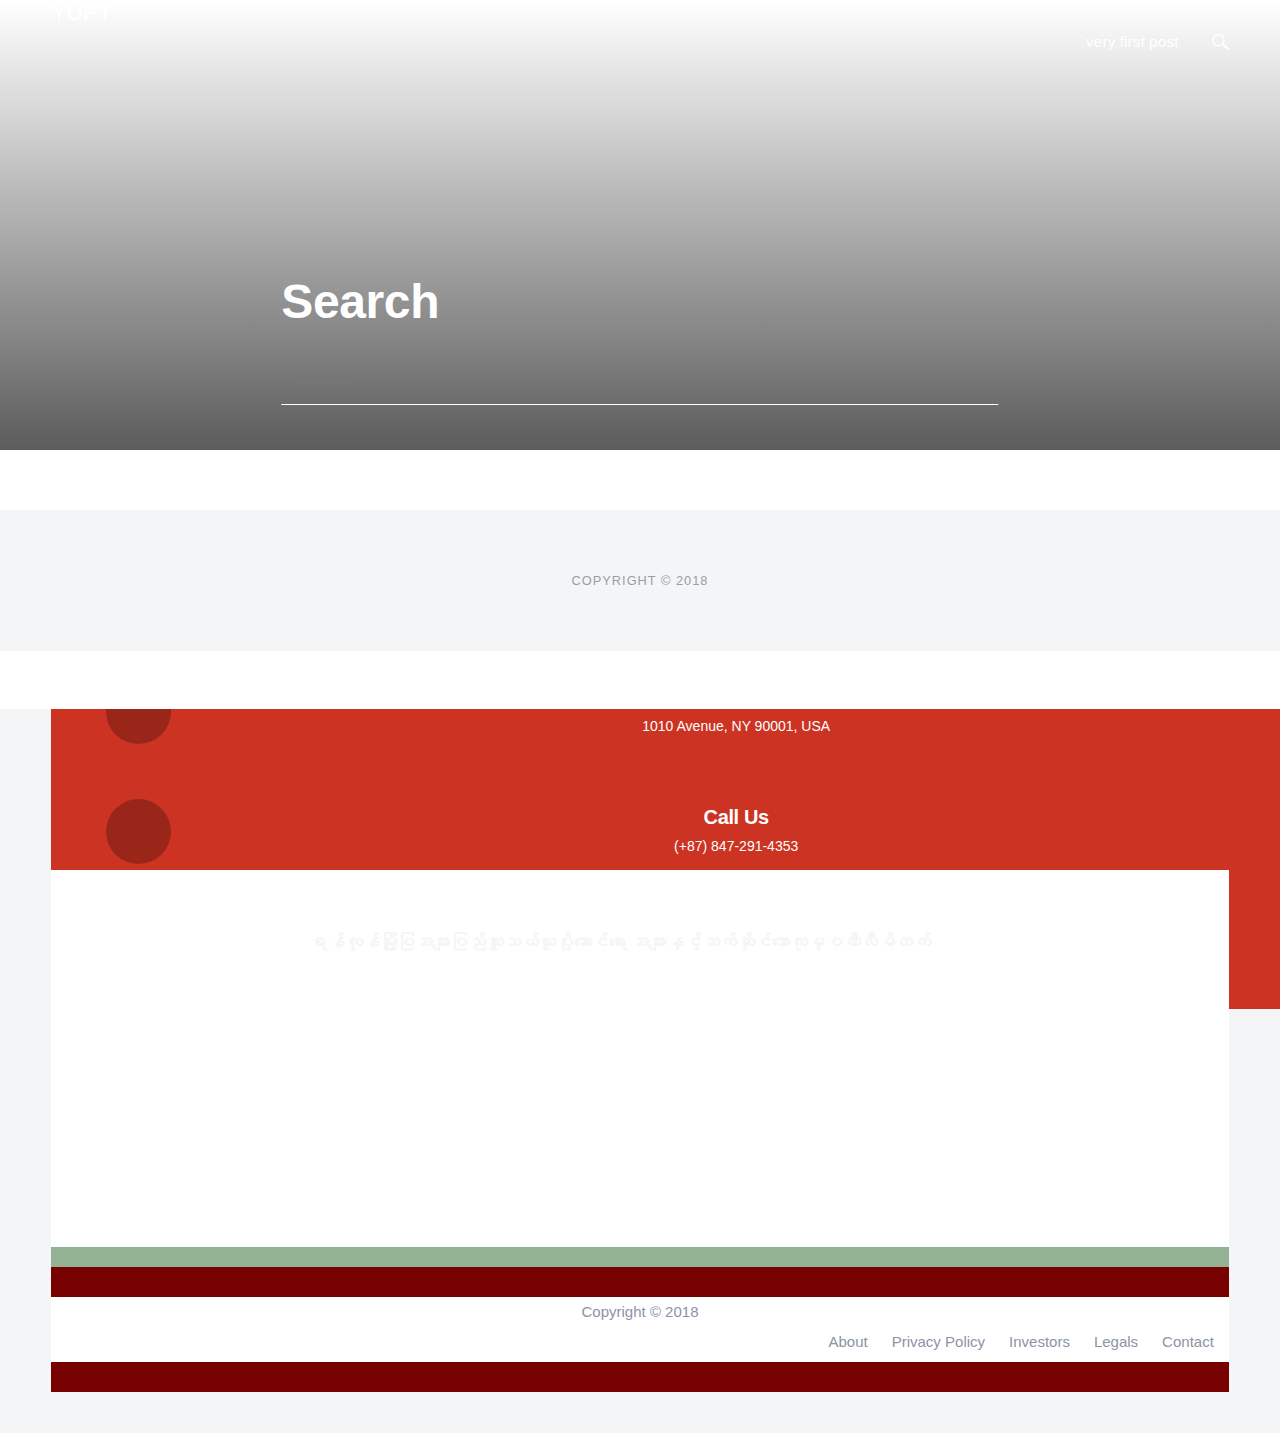
<file: search.html>
<!DOCTYPE html><html lang="en"><head><meta charset="utf-8"><meta http-equiv="X-UA-Compatible" content="IE=edge"><meta name="viewport" content="width=device-width,initial-scale=1"><title>Search - YUPT</title><meta name="robots" content="noindex, follow"><meta name="generator" content="Publii Open-Source CMS for Static Site"><link rel="amphtml" href=""><link type="application/atom+xml" rel="alternate" href="https://mk-nyein.github.io/publii_test/feed.xml"><meta property="og:title" content="My blog - YUPT"><meta property="og:site_name" content="My blog - YUPT"><meta property="og:description" content=""><meta property="og:url" content="https://mk-nyein.github.io/publii_test/"><meta property="og:type" content="website"><link rel="preconnect" href="https://fonts.gstatic.com/" crossorigin><link href="https://fonts.googleapis.com/css?family=Roboto:400,700|Roboto+Condensed:400,700&amp;subset=latin-ext" rel="stylesheet"><link rel="stylesheet" href="https://mk-nyein.github.io/publii_test/assets/css/style.css?v=fb5fc41efa18cac4a1a6d74b842558ef"><script type="application/ld+json">{"@context":"http://schema.org","@type":"Organization","name":"YUPT","url":"https://mk-nyein.github.io/publii_test"}</script><script async src="https://mk-nyein.github.io/publii_test/assets/js/lazysizes.min.js?v=87b142d84db315bc3e1f240a8f92ddc2"></script><style>.top__search [type=search] {
						background-image: url(https://mk-nyein.github.io/publii_test/assets/svg/search.svg);
				    }</style></head><body><div class="container"><header class="js-top is-sticky"><a class="logo" href="https://mk-nyein.github.io/publii_test">YUPT</a><div class="top"><nav class="navbar js-navbar"><button class="navbar__toggle js-navbar__toggle">Menu</button><ul class="navbar__menu"><li><a href="https://mk-nyein.github.io/publii_test/this-is-the-very-first-page.html" target="_self">very first post</a></li></ul></nav><div class="top__search"><form action="https://mk-nyein.github.io/publii_test/search.html" class="search"><input type="search" name="q" placeholder="search..."></form></div></div></header><main><section class="hero"><header class="hero__text search"><h1>Search</h1><form action="https://mk-nyein.github.io/publii_test/search.html" class="search__form"><input type="search" name="q" placeholder="search..." class="search__input"></form></header></section><script>(function () {
            var cx = '';
            var gcse = document.createElement('script');
            gcse.type  = 'text/javascript';
            gcse.async = true;
            gcse.src   = 'https://cse.google.com/cse.js?cx=' + cx;
            var s = document.getElementsByTagName('script')[0];
            s.parentNode.insertBefore(gcse, s);
        })();</script><gcse:searchresults-only></gcse:searchresults-only></main><footer class="footer"><div class="footer__copyright">Copyright © 2018</div></footer></div><script defer="defer" src="https://code.jquery.com/jquery-3.2.1.slim.min.js" integrity="sha256-k2WSCIexGzOj3Euiig+TlR8gA0EmPjuc79OEeY5L45g=" aria-dropeffect="" crossorigin="anonymous"></script><script defer="defer" src="https://mk-nyein.github.io/publii_test/assets/js/scripts.min.js?v=5dffffceea1fdc07740088873ba7ff09"></script><footer class="footer" id="footer"><div class="footer-top"><div class="container"><div class="footer-top-bg row"><div class="col-lg-4 footer-box"><i class="icon icon-map-marker2"></i><div class="footer-box-content"><h3>Head Office</h3><p>1010 Avenue, NY 90001, USA</p></div></div><div class="col-lg-4 footer-box"><i class="icon icon-phone3"></i><div class="footer-box-content"><h3>Call Us</h3><p>(+87) 847-291-4353</p></div></div><div class="col-lg-4 footer-box"><i class="icon icon-envelope"></i><div class="footer-box-content"><h3>Mail Us</h3><p>mail@example.com</p></div></div></div></div></div><div class="footer-main bg-overlay"><div class="container"><div class="row"><div class="col-lg-6 col-md-12 footer-widget footer-about"><div class="footer-logo"><a href="index.html"><h4 style="color:whitesmoke;">ရန်ကုန်မြို့ပြအများပြည်သူသယ်ယူပို့ဆောင်ရေး အများနှင့်သက်ဆိုင်သောကုမ္ပဏီလီမိတက်</h4></a></div></div><div class="col-lg-6 col-md-12 footer-widget"><h3 class="widget-title">Quick Links</h3><ul class="list-dash"><li><a href="#">Buses Routes</a></li><li><a href="#">Our Posts</a></li><li><a href="#">Organization</a></li><li><a href="#">Our Team</a></li><li><a href="#">Board of Directors</a></li><li><a href="#">About Us</a></li><li><a href="#">Investments</a></li><li><a href="#">Contact Us</a></li></ul></div></div></div></div><div class="copyright"><div class="container"><div class="row"><div class="col-lg-6 col-md-12"><div class="copyright-info"><span>Copyright © 2018</span></div></div><div class="col-lg-6 col-md-12"><div class="footer-menu"><ul class="nav unstyled"><li><a href="#">About</a></li><li><a href="#">Privacy Policy</a></li><li><a href="#">Investors</a></li><li><a href="#">Legals</a></li><li><a href="#">Contact</a></li></ul></div></div></div></div></div></footer></body></html>
</file>
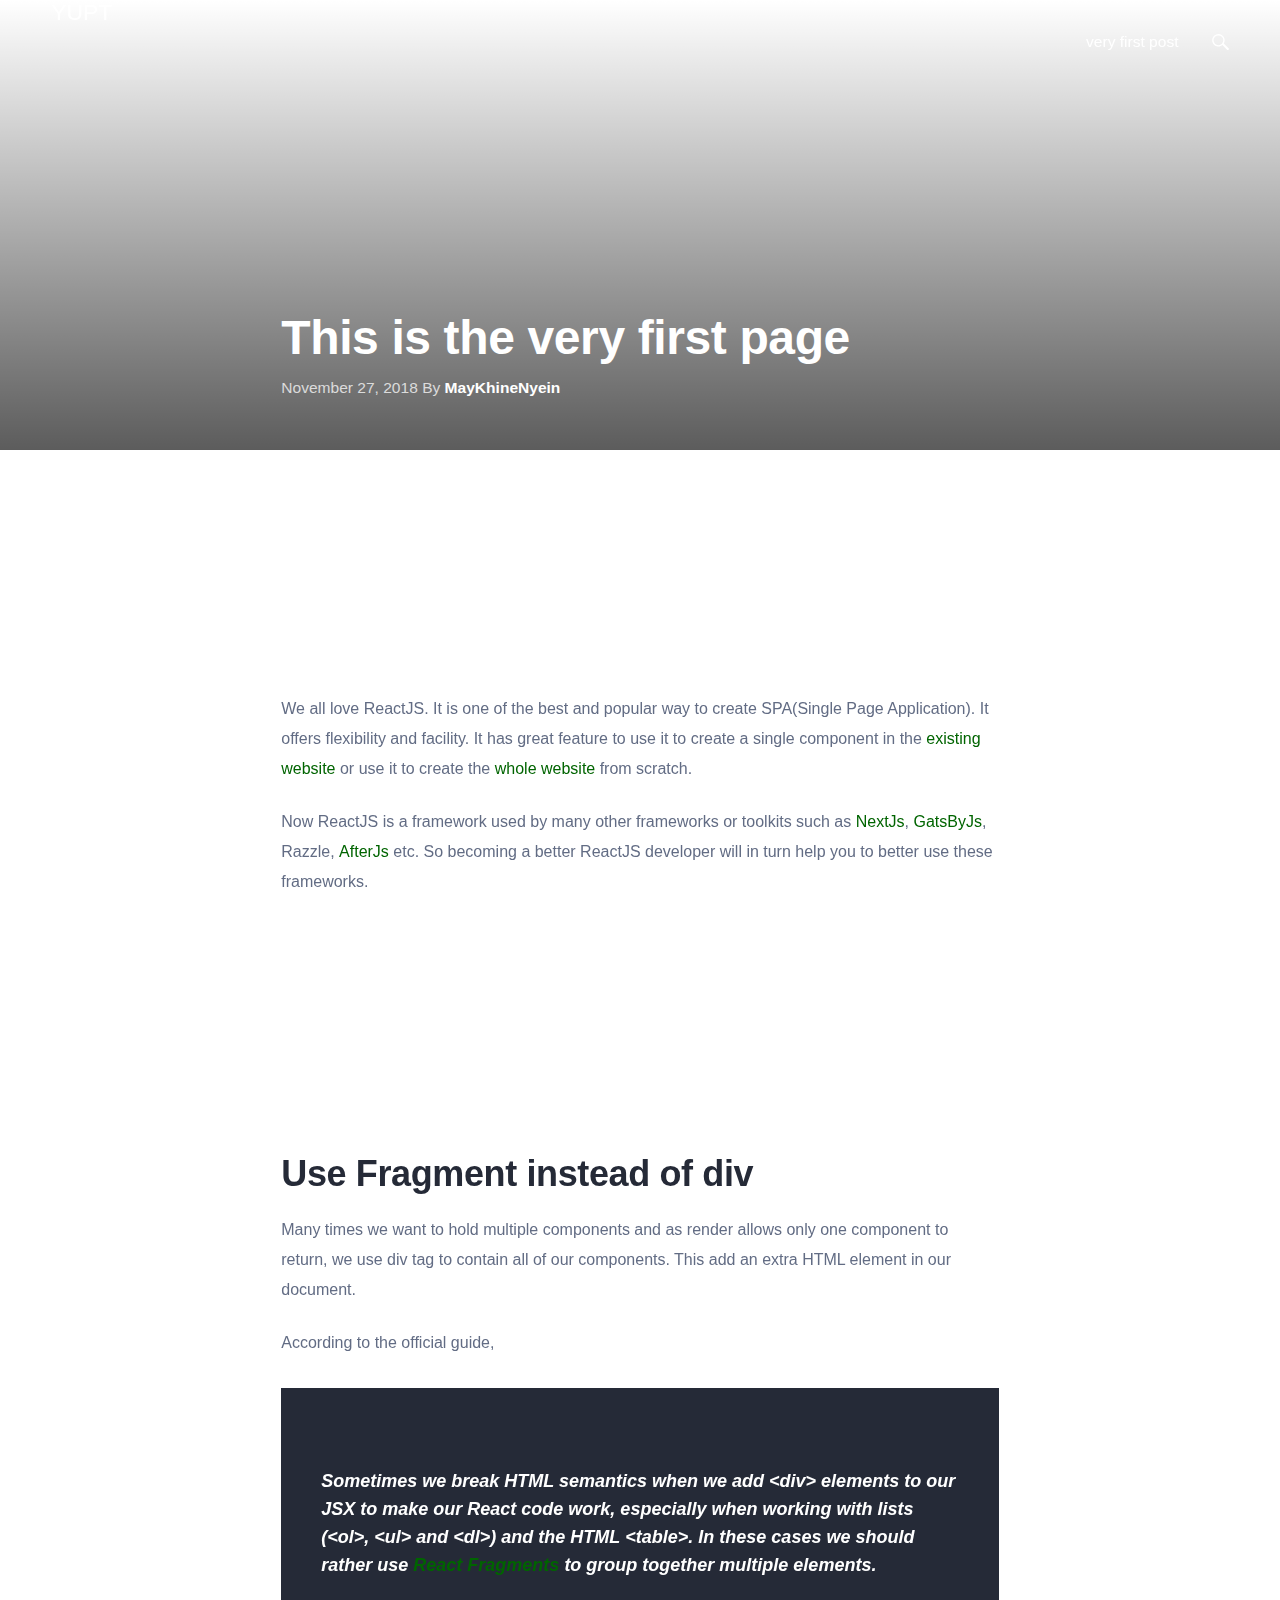
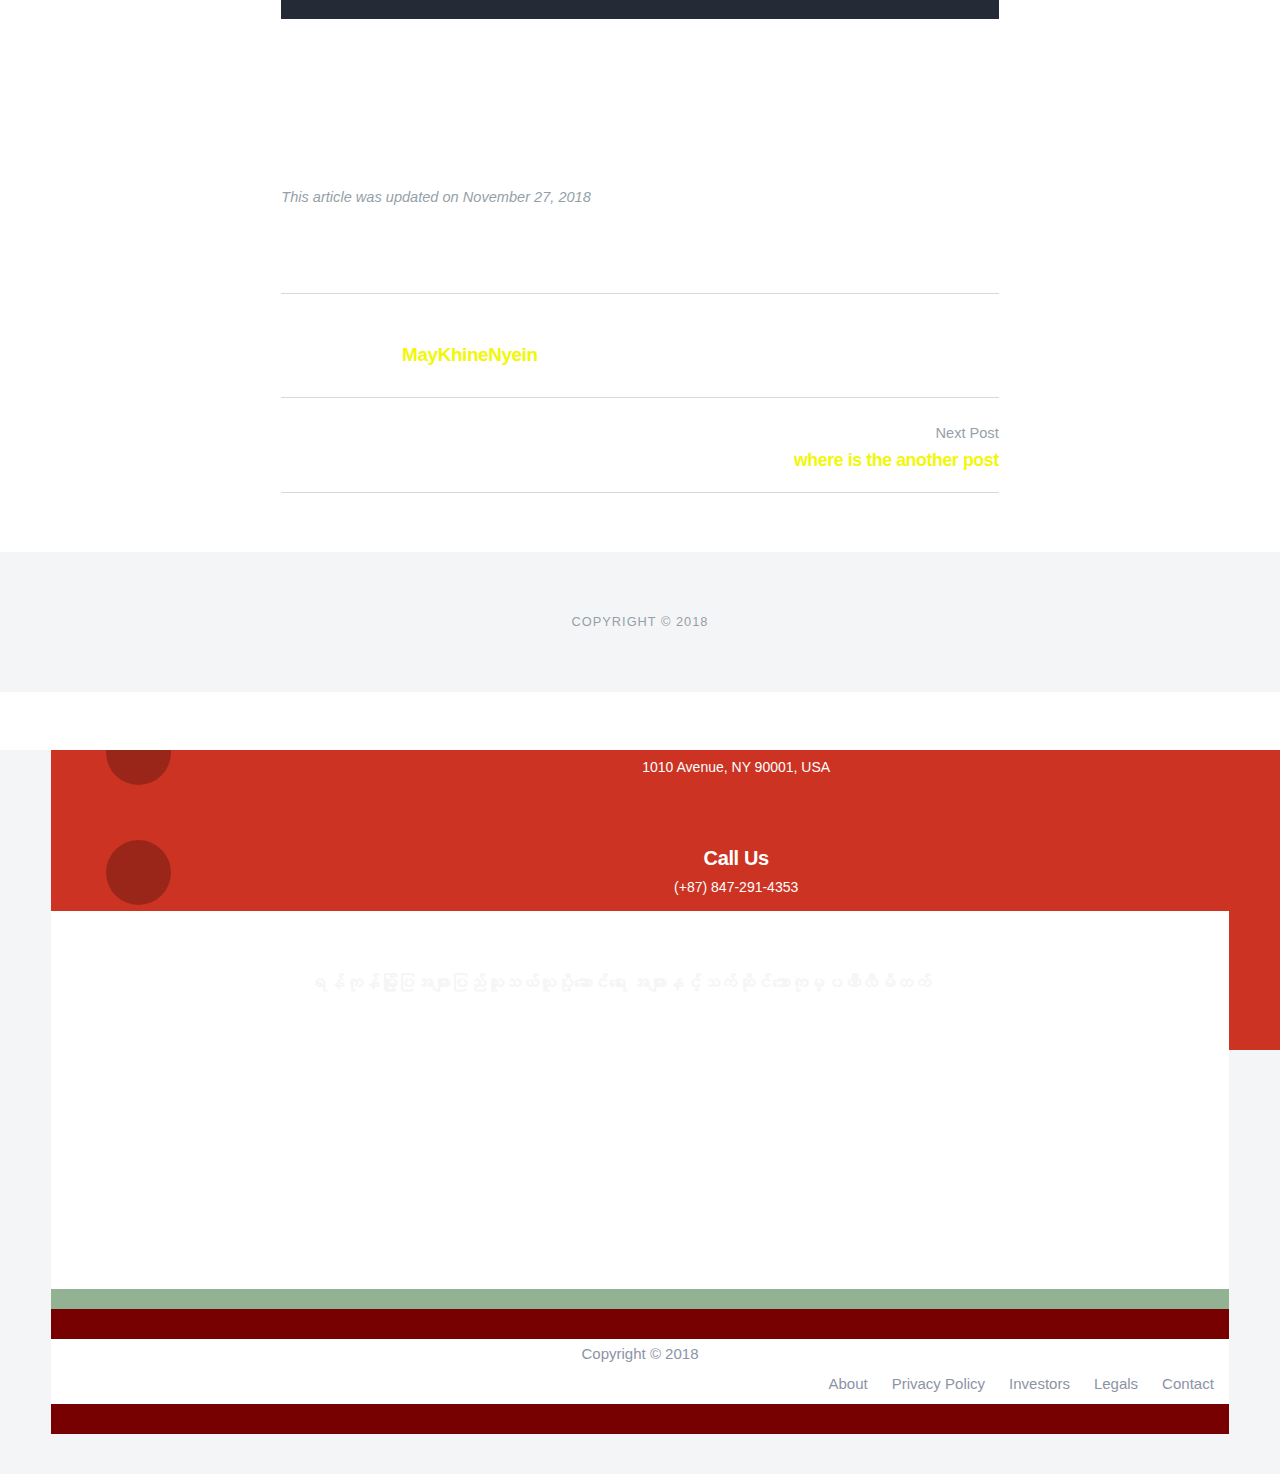
<file: this-is-the-very-first-page.html>
<!DOCTYPE html><html lang="en"><head><meta charset="utf-8"><meta http-equiv="X-UA-Compatible" content="IE=edge"><meta name="viewport" content="width=device-width,initial-scale=1"><title>This is the very first page - YUPT</title><meta name="robots" content="index, follow"><meta name="generator" content="Publii Open-Source CMS for Static Site"><link rel="canonical" href="https://mk-nyein.github.io/publii_test/this-is-the-very-first-page.html"><link rel="amphtml" href="https://mk-nyein.github.io/publii_test/amp/this-is-the-very-first-page.html"><link type="application/atom+xml" rel="alternate" href="https://mk-nyein.github.io/publii_test/feed.xml"><meta property="og:title" content="This is the very first page"><meta property="og:site_name" content="My blog - YUPT"><meta property="og:description" content="We all love ReactJS. It is one of the best and popular way to create SPA(Single Page Application). It offers flexibility and facility. It has great feature to use it to create a single component in the existing website or use it to create the whole website from scratch."><meta property="og:url" content="https://mk-nyein.github.io/publii_test/this-is-the-very-first-page.html"><meta property="og:type" content="article"><link rel="preconnect" href="https://fonts.gstatic.com/" crossorigin><link href="https://fonts.googleapis.com/css?family=Roboto:400,700|Roboto+Condensed:400,700&amp;subset=latin-ext" rel="stylesheet"><link rel="stylesheet" href="https://mk-nyein.github.io/publii_test/assets/css/style.css?v=fb5fc41efa18cac4a1a6d74b842558ef"><script type="application/ld+json">{"@context":"http://schema.org","@type":"Article","mainEntityOfPage":{"@type":"WebPage","@id":"https://mk-nyein.github.io/publii_test/this-is-the-very-first-page.html"},"headline":"This is the very first page","datePublished":"2018-11-27T12:45","dateModified":"2018-11-27T12:53","description":"We all love ReactJS. It is one of the best and popular way to create SPA(Single Page Application). It offers flexibility and facility. It has great feature to use it to create a single component in the existing website or use it to create the whole website from scratch.","author":{"@type":"Person","name":"MayKhineNyein"},"publisher":{"@type":"Organization","name":"MayKhineNyein"}}</script><script async src="https://mk-nyein.github.io/publii_test/assets/js/lazysizes.min.js?v=87b142d84db315bc3e1f240a8f92ddc2"></script><style>.top__search [type=search] {
						background-image: url(https://mk-nyein.github.io/publii_test/assets/svg/search.svg);
				    }</style></head><body><div class="container"><header class="js-top is-sticky"><a class="logo" href="https://mk-nyein.github.io/publii_test">YUPT</a><div class="top"><nav class="navbar js-navbar"><button class="navbar__toggle js-navbar__toggle">Menu</button><ul class="navbar__menu"><li class="active"><a href="https://mk-nyein.github.io/publii_test/this-is-the-very-first-page.html" target="_self">very first post</a></li></ul></nav><div class="top__search"><form action="https://mk-nyein.github.io/publii_test/search.html" class="search"><input type="search" name="q" placeholder="search..."></form></div></div></header><main><article class="post"><div class="hero"><header class="hero__text"><h1>This is the very first page</h1><p class="post__meta"><time datetime="2018-11-27T12:45">November 27, 2018 </time>By <a href="https://mk-nyein.github.io/publii_test/authors/maykhinenyein/" rel="author" title="MayKhineNyein">MayKhineNyein</a></p></header></div><div class="post__entry"><section class="section section--body section--first"><div class="section-content"><div class="section-inner sectionLayout--insetColumn"><p id="dd98" class="graf graf--p graf-after--figure">We all love ReactJS. It is one of the best and popular way to create SPA(Single Page Application). It offers flexibility and facility. It has great feature to use it to create a single component in the <a href="https://reactjs.org/docs/add-react-to-a-website.html" data-href="https://reactjs.org/docs/add-react-to-a-website.html" class="markup--anchor markup--p-anchor" rel="nofollow noopener noreferrer" target="_blank">existing website</a> or use it to create the <a href="https://reactjs.org/docs/create-a-new-react-app.html" data-href="https://reactjs.org/docs/create-a-new-react-app.html" class="markup--anchor markup--p-anchor" rel="nofollow noopener noreferrer" target="_blank">whole website</a> from scratch.</p><p id="1cdf" class="graf graf--p graf-after--p graf--trailing">Now ReactJS is a framework used by many other frameworks or toolkits such as <a href="http://nextjs.org/" data-href="http://nextjs.org/" class="markup--anchor markup--p-anchor" rel="nofollow noopener noreferrer" target="_blank">NextJs</a>, <a href="https://www.gatsbyjs.org/" data-href="https://www.gatsbyjs.org/" class="markup--anchor markup--p-anchor" rel="nofollow noopener noreferrer" target="_blank">GatsByJs</a>, Razzle, <a href="https://github.com/jaredpalmer/after.js" data-href="https://github.com/jaredpalmer/after.js" class="markup--anchor markup--p-anchor" rel="nofollow noopener noreferrer" target="_blank">AfterJs</a> etc. So becoming a better ReactJS developer will in turn help you to better use these frameworks.</p></div></div></section><section class="section section--body"><div class="section-content"><h2 class="section-inner sectionLayout--insetColumn">Use Fragment instead of div</h2><div class="section-inner sectionLayout--insetColumn"><p id="d81f" class="graf graf--p graf-after--h3">Many times we want to hold multiple components and as render allows only one component to return, we use div tag to contain all of our components. This add an extra HTML element in our document.</p><p id="14f6" class="graf graf--p graf-after--p">According to the official guide,</p><blockquote><p id="373c">Sometimes we break HTML semantics when we add &lt;div&gt; elements to our JSX to make our React code work, especially when working with lists (&lt;ol&gt;, &lt;ul&gt; and &lt;dl&gt;) and the HTML &lt;table&gt;. In these cases we should rather use <a href="https://reactjs.org/docs/fragments.html" data-href="https://reactjs.org/docs/fragments.html" rel="nofollow noopener noreferrer" target="_blank">React Fragments</a> to group together multiple elements.</p></blockquote></div></div></section><p class="post__last-updated">This article was updated on November 27, 2018</p></div><aside class="post__share"><a href="https://www.facebook.com/sharer/sharer.php?u=https%3A%2F%2Fmk-nyein.github.io%2Fpublii_test%2Fthis-is-the-very-first-page.html" class="js-share facebook" title="Share with Facebook" rel="nofollow"><svg class="icon"><use xlink:href="https://mk-nyein.github.io/publii_test/assets/svg/svg-map.svg#facebook"/></svg> </a><a href="https://twitter.com/share?url=https%3A%2F%2Fmk-nyein.github.io%2Fpublii_test%2Fthis-is-the-very-first-page.html&amp;via=YUPT&amp;text=This%20is%20the%20very%20first%20page" class="js-share twitter" title="Share with Twitter" rel="nofollow"><svg class="icon"><use xlink:href="https://mk-nyein.github.io/publii_test/assets/svg/svg-map.svg#twitter"/></svg> </a><a href="https://plus.google.com/share?url=https%3A%2F%2Fmk-nyein.github.io%2Fpublii_test%2Fthis-is-the-very-first-page.html" class="js-share gplus" title="Share with Google Plus" rel="nofollow"><svg class="icon"><use xlink:href="https://mk-nyein.github.io/publii_test/assets/svg/svg-map.svg#gplus"/></svg> </a><a href="https://pinterest.com/pin/create/button/?url=https%3A%2F%2Fmk-nyein.github.io%2Fpublii_test%2Fthis-is-the-very-first-page.html&amp;media=undefined
                        &amp;description=This%20is%20the%20very%20first%20page" class="js-share pinterest" title="Share with Pinterest" rel="nofollow"><svg class="icon"><use xlink:href="https://mk-nyein.github.io/publii_test/assets/svg/svg-map.svg#pinterest"/></svg> </a><a href="http://www.stumbleupon.com/submit?url=https%3A%2F%2Fmk-nyein.github.io%2Fpublii_test%2Fthis-is-the-very-first-page.html&amp;title=This%20is%20the%20very%20first%20page" class="js-share stumbleupon" title="Share with StumbleUpon" rel="nofollow"><svg class="icon"><use xlink:href="https://mk-nyein.github.io/publii_test/assets/svg/svg-map.svg#stumbleupon"/></svg> </a><a href="http://www.linkedin.com/shareArticle?url=https%3A%2F%2Fmk-nyein.github.io%2Fpublii_test%2Fthis-is-the-very-first-page.html&amp;title=This%20is%20the%20very%20first%20page" class="js-share linkedin" title="Share with LinkedIn" rel="nofollow"><svg class="icon"><use xlink:href="https://mk-nyein.github.io/publii_test/assets/svg/svg-map.svg#linkedin"/></svg> </a><a href="https://buffer.com/add?text=This%20is%20the%20very%20first%20page&amp;url=https%3A%2F%2Fmk-nyein.github.io%2Fpublii_test%2Fthis-is-the-very-first-page.html" class="js-share buffer" title="Share with Buffer" rel="nofollow"><svg class="icon"><use xlink:href="https://mk-nyein.github.io/publii_test/assets/svg/svg-map.svg#buffer"/></svg></a></aside><footer class="post__footer"><div class="post__bio"><h3><a href="https://mk-nyein.github.io/publii_test/authors/maykhinenyein/" class="inverse" title="MayKhineNyein">MayKhineNyein</a></h3></div><nav class="post__nav"><div class="post__nav__next">Next Post<h5><a href="https://mk-nyein.github.io/publii_test/where-is-the-another-post.html" class="inverse" rel="next">where is the another post</a></h5></div></nav></footer></article></main><footer class="footer"><div class="footer__copyright">Copyright © 2018</div></footer></div><script defer="defer" src="https://code.jquery.com/jquery-3.2.1.slim.min.js" integrity="sha256-k2WSCIexGzOj3Euiig+TlR8gA0EmPjuc79OEeY5L45g=" aria-dropeffect="" crossorigin="anonymous"></script><script defer="defer" src="https://mk-nyein.github.io/publii_test/assets/js/scripts.min.js?v=5dffffceea1fdc07740088873ba7ff09"></script><footer class="footer" id="footer"><div class="footer-top"><div class="container"><div class="footer-top-bg row"><div class="col-lg-4 footer-box"><i class="icon icon-map-marker2"></i><div class="footer-box-content"><h3>Head Office</h3><p>1010 Avenue, NY 90001, USA</p></div></div><div class="col-lg-4 footer-box"><i class="icon icon-phone3"></i><div class="footer-box-content"><h3>Call Us</h3><p>(+87) 847-291-4353</p></div></div><div class="col-lg-4 footer-box"><i class="icon icon-envelope"></i><div class="footer-box-content"><h3>Mail Us</h3><p>mail@example.com</p></div></div></div></div></div><div class="footer-main bg-overlay"><div class="container"><div class="row"><div class="col-lg-6 col-md-12 footer-widget footer-about"><div class="footer-logo"><a href="index.html"><h4 style="color:whitesmoke;">ရန်ကုန်မြို့ပြအများပြည်သူသယ်ယူပို့ဆောင်ရေး အများနှင့်သက်ဆိုင်သောကုမ္ပဏီလီမိတက်</h4></a></div></div><div class="col-lg-6 col-md-12 footer-widget"><h3 class="widget-title">Quick Links</h3><ul class="list-dash"><li><a href="#">Buses Routes</a></li><li><a href="#">Our Posts</a></li><li><a href="#">Organization</a></li><li><a href="#">Our Team</a></li><li><a href="#">Board of Directors</a></li><li><a href="#">About Us</a></li><li><a href="#">Investments</a></li><li><a href="#">Contact Us</a></li></ul></div></div></div></div><div class="copyright"><div class="container"><div class="row"><div class="col-lg-6 col-md-12"><div class="copyright-info"><span>Copyright © 2018</span></div></div><div class="col-lg-6 col-md-12"><div class="footer-menu"><ul class="nav unstyled"><li><a href="#">About</a></li><li><a href="#">Privacy Policy</a></li><li><a href="#">Investors</a></li><li><a href="#">Legals</a></li><li><a href="#">Contact</a></li></ul></div></div></div></div></div></footer></body></html>
</file>
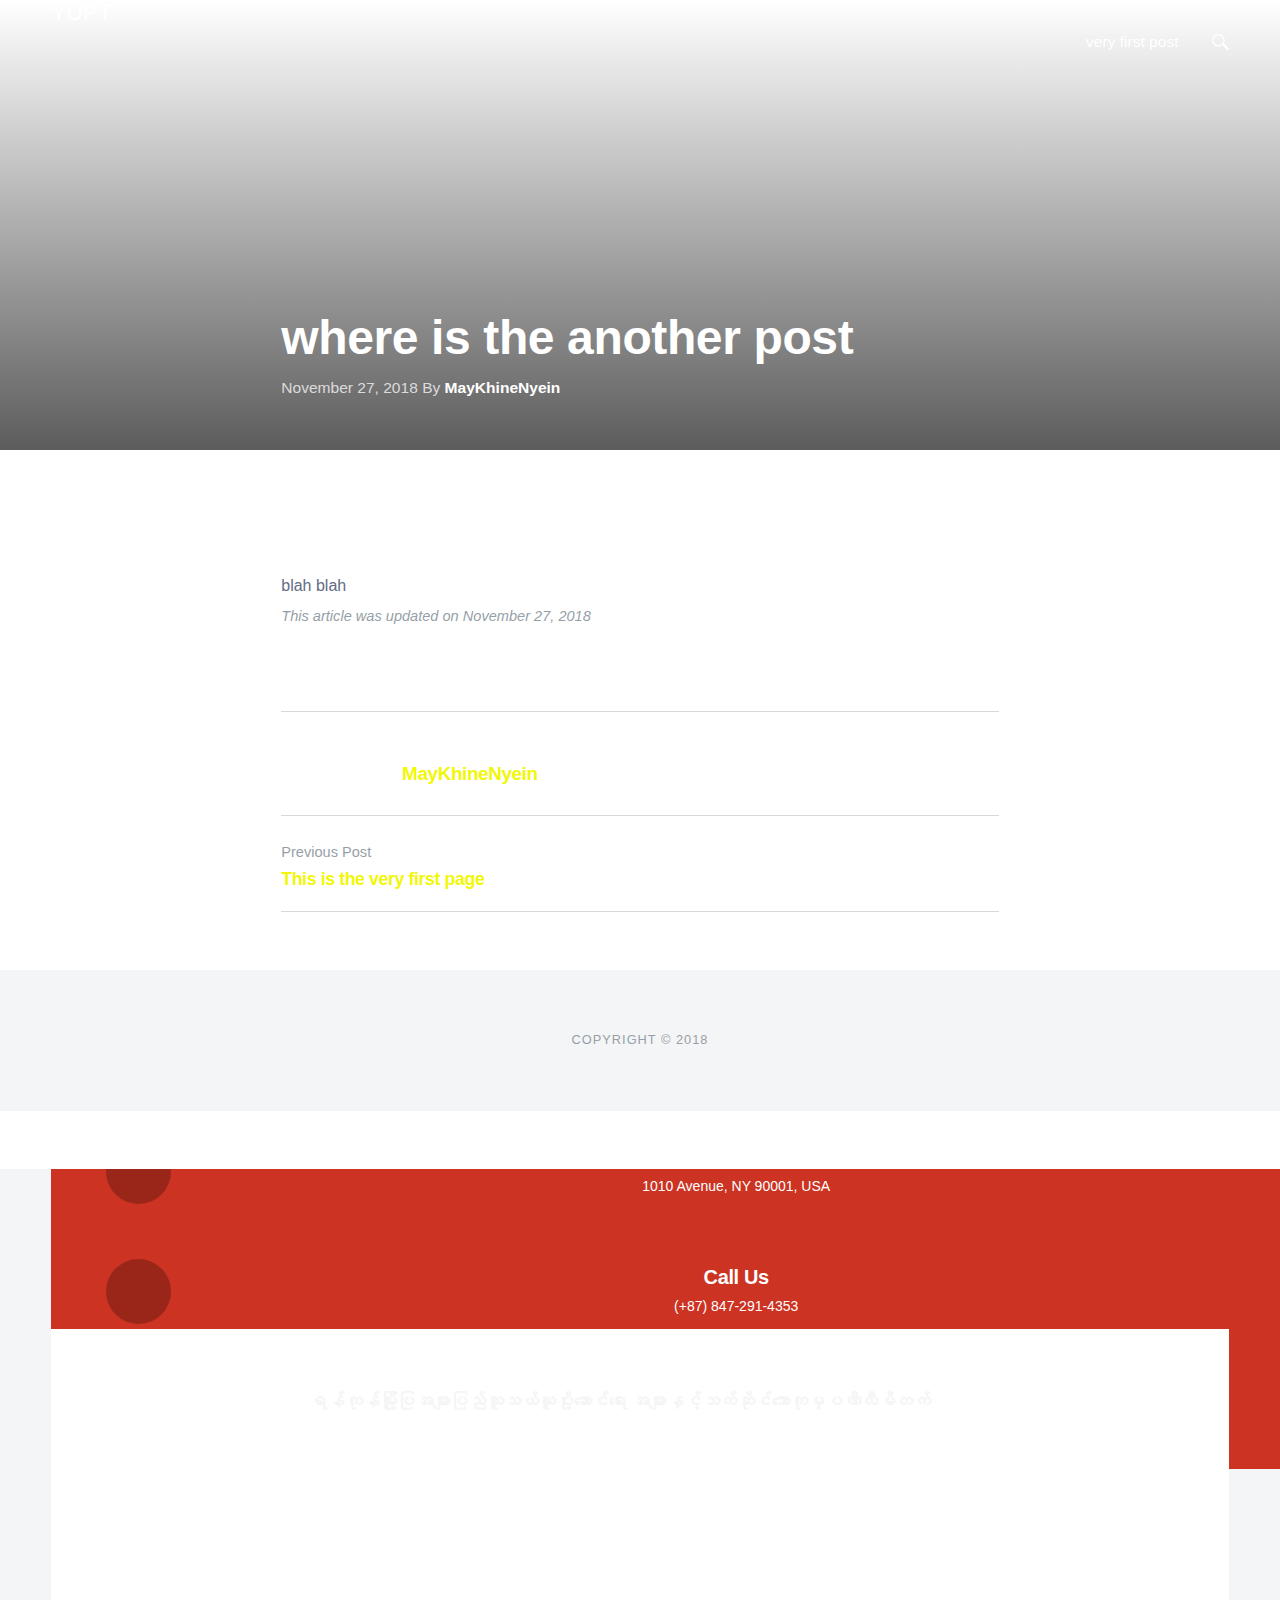
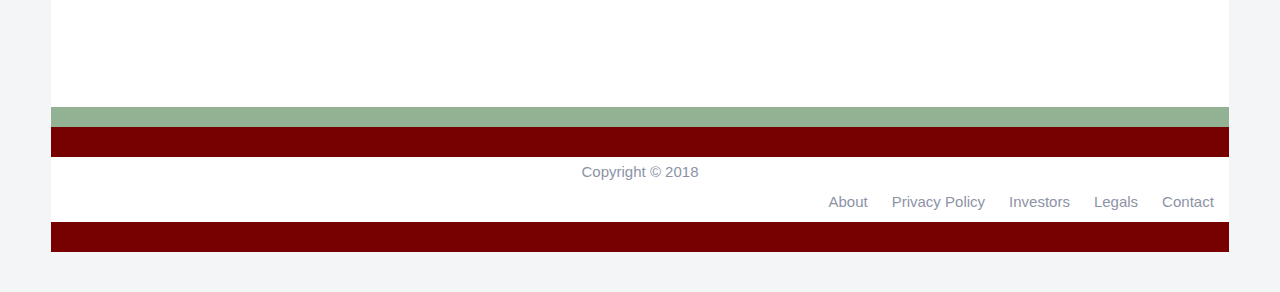
<file: where-is-the-another-post.html>
<!DOCTYPE html><html lang="en"><head><meta charset="utf-8"><meta http-equiv="X-UA-Compatible" content="IE=edge"><meta name="viewport" content="width=device-width,initial-scale=1"><title>where is the another post - YUPT</title><meta name="robots" content="index, follow"><meta name="generator" content="Publii Open-Source CMS for Static Site"><link rel="canonical" href="https://mk-nyein.github.io/publii_test/where-is-the-another-post.html"><link rel="amphtml" href="https://mk-nyein.github.io/publii_test/amp/where-is-the-another-post.html"><link type="application/atom+xml" rel="alternate" href="https://mk-nyein.github.io/publii_test/feed.xml"><meta property="og:title" content="where is the another post"><meta property="og:site_name" content="My blog - YUPT"><meta property="og:description" content="blah blah"><meta property="og:url" content="https://mk-nyein.github.io/publii_test/where-is-the-another-post.html"><meta property="og:type" content="article"><link rel="preconnect" href="https://fonts.gstatic.com/" crossorigin><link href="https://fonts.googleapis.com/css?family=Roboto:400,700|Roboto+Condensed:400,700&amp;subset=latin-ext" rel="stylesheet"><link rel="stylesheet" href="https://mk-nyein.github.io/publii_test/assets/css/style.css?v=fb5fc41efa18cac4a1a6d74b842558ef"><script type="application/ld+json">{"@context":"http://schema.org","@type":"Article","mainEntityOfPage":{"@type":"WebPage","@id":"https://mk-nyein.github.io/publii_test/where-is-the-another-post.html"},"headline":"where is the another post","datePublished":"2018-11-27T12:53","dateModified":"2018-11-27T12:53","description":"blah blah","author":{"@type":"Person","name":"MayKhineNyein"},"publisher":{"@type":"Organization","name":"MayKhineNyein"}}</script><script async src="https://mk-nyein.github.io/publii_test/assets/js/lazysizes.min.js?v=87b142d84db315bc3e1f240a8f92ddc2"></script><style>.top__search [type=search] {
						background-image: url(https://mk-nyein.github.io/publii_test/assets/svg/search.svg);
				    }</style></head><body><div class="container"><header class="js-top is-sticky"><a class="logo" href="https://mk-nyein.github.io/publii_test">YUPT</a><div class="top"><nav class="navbar js-navbar"><button class="navbar__toggle js-navbar__toggle">Menu</button><ul class="navbar__menu"><li><a href="https://mk-nyein.github.io/publii_test/this-is-the-very-first-page.html" target="_self">very first post</a></li></ul></nav><div class="top__search"><form action="https://mk-nyein.github.io/publii_test/search.html" class="search"><input type="search" name="q" placeholder="search..."></form></div></div></header><main><article class="post"><div class="hero"><header class="hero__text"><h1>where is the another post</h1><p class="post__meta"><time datetime="2018-11-27T12:53">November 27, 2018 </time>By <a href="https://mk-nyein.github.io/publii_test/authors/maykhinenyein/" rel="author" title="MayKhineNyein">MayKhineNyein</a></p></header></div><div class="post__entry">blah blah<p class="post__last-updated">This article was updated on November 27, 2018</p></div><aside class="post__share"><a href="https://www.facebook.com/sharer/sharer.php?u=https%3A%2F%2Fmk-nyein.github.io%2Fpublii_test%2Fwhere-is-the-another-post.html" class="js-share facebook" title="Share with Facebook" rel="nofollow"><svg class="icon"><use xlink:href="https://mk-nyein.github.io/publii_test/assets/svg/svg-map.svg#facebook"/></svg> </a><a href="https://twitter.com/share?url=https%3A%2F%2Fmk-nyein.github.io%2Fpublii_test%2Fwhere-is-the-another-post.html&amp;via=YUPT&amp;text=where%20is%20the%20another%20post" class="js-share twitter" title="Share with Twitter" rel="nofollow"><svg class="icon"><use xlink:href="https://mk-nyein.github.io/publii_test/assets/svg/svg-map.svg#twitter"/></svg> </a><a href="https://plus.google.com/share?url=https%3A%2F%2Fmk-nyein.github.io%2Fpublii_test%2Fwhere-is-the-another-post.html" class="js-share gplus" title="Share with Google Plus" rel="nofollow"><svg class="icon"><use xlink:href="https://mk-nyein.github.io/publii_test/assets/svg/svg-map.svg#gplus"/></svg> </a><a href="https://pinterest.com/pin/create/button/?url=https%3A%2F%2Fmk-nyein.github.io%2Fpublii_test%2Fwhere-is-the-another-post.html&amp;media=undefined
                        &amp;description=where%20is%20the%20another%20post" class="js-share pinterest" title="Share with Pinterest" rel="nofollow"><svg class="icon"><use xlink:href="https://mk-nyein.github.io/publii_test/assets/svg/svg-map.svg#pinterest"/></svg> </a><a href="http://www.stumbleupon.com/submit?url=https%3A%2F%2Fmk-nyein.github.io%2Fpublii_test%2Fwhere-is-the-another-post.html&amp;title=where%20is%20the%20another%20post" class="js-share stumbleupon" title="Share with StumbleUpon" rel="nofollow"><svg class="icon"><use xlink:href="https://mk-nyein.github.io/publii_test/assets/svg/svg-map.svg#stumbleupon"/></svg> </a><a href="http://www.linkedin.com/shareArticle?url=https%3A%2F%2Fmk-nyein.github.io%2Fpublii_test%2Fwhere-is-the-another-post.html&amp;title=where%20is%20the%20another%20post" class="js-share linkedin" title="Share with LinkedIn" rel="nofollow"><svg class="icon"><use xlink:href="https://mk-nyein.github.io/publii_test/assets/svg/svg-map.svg#linkedin"/></svg> </a><a href="https://buffer.com/add?text=where%20is%20the%20another%20post&amp;url=https%3A%2F%2Fmk-nyein.github.io%2Fpublii_test%2Fwhere-is-the-another-post.html" class="js-share buffer" title="Share with Buffer" rel="nofollow"><svg class="icon"><use xlink:href="https://mk-nyein.github.io/publii_test/assets/svg/svg-map.svg#buffer"/></svg></a></aside><footer class="post__footer"><div class="post__bio"><h3><a href="https://mk-nyein.github.io/publii_test/authors/maykhinenyein/" class="inverse" title="MayKhineNyein">MayKhineNyein</a></h3></div><nav class="post__nav"><div class="post__nav__prev">Previous Post<h5><a href="https://mk-nyein.github.io/publii_test/this-is-the-very-first-page.html" class="inverse" rel="prev">This is the very first page</a></h5></div></nav></footer></article></main><footer class="footer"><div class="footer__copyright">Copyright © 2018</div></footer></div><script defer="defer" src="https://code.jquery.com/jquery-3.2.1.slim.min.js" integrity="sha256-k2WSCIexGzOj3Euiig+TlR8gA0EmPjuc79OEeY5L45g=" aria-dropeffect="" crossorigin="anonymous"></script><script defer="defer" src="https://mk-nyein.github.io/publii_test/assets/js/scripts.min.js?v=5dffffceea1fdc07740088873ba7ff09"></script><footer class="footer" id="footer"><div class="footer-top"><div class="container"><div class="footer-top-bg row"><div class="col-lg-4 footer-box"><i class="icon icon-map-marker2"></i><div class="footer-box-content"><h3>Head Office</h3><p>1010 Avenue, NY 90001, USA</p></div></div><div class="col-lg-4 footer-box"><i class="icon icon-phone3"></i><div class="footer-box-content"><h3>Call Us</h3><p>(+87) 847-291-4353</p></div></div><div class="col-lg-4 footer-box"><i class="icon icon-envelope"></i><div class="footer-box-content"><h3>Mail Us</h3><p>mail@example.com</p></div></div></div></div></div><div class="footer-main bg-overlay"><div class="container"><div class="row"><div class="col-lg-6 col-md-12 footer-widget footer-about"><div class="footer-logo"><a href="index.html"><h4 style="color:whitesmoke;">ရန်ကုန်မြို့ပြအများပြည်သူသယ်ယူပို့ဆောင်ရေး အများနှင့်သက်ဆိုင်သောကုမ္ပဏီလီမိတက်</h4></a></div></div><div class="col-lg-6 col-md-12 footer-widget"><h3 class="widget-title">Quick Links</h3><ul class="list-dash"><li><a href="#">Buses Routes</a></li><li><a href="#">Our Posts</a></li><li><a href="#">Organization</a></li><li><a href="#">Our Team</a></li><li><a href="#">Board of Directors</a></li><li><a href="#">About Us</a></li><li><a href="#">Investments</a></li><li><a href="#">Contact Us</a></li></ul></div></div></div></div><div class="copyright"><div class="container"><div class="row"><div class="col-lg-6 col-md-12"><div class="copyright-info"><span>Copyright © 2018</span></div></div><div class="col-lg-6 col-md-12"><div class="footer-menu"><ul class="nav unstyled"><li><a href="#">About</a></li><li><a href="#">Privacy Policy</a></li><li><a href="#">Investors</a></li><li><a href="#">Legals</a></li><li><a href="#">Contact</a></li></ul></div></div></div></div></div></footer></body></html>
</file>
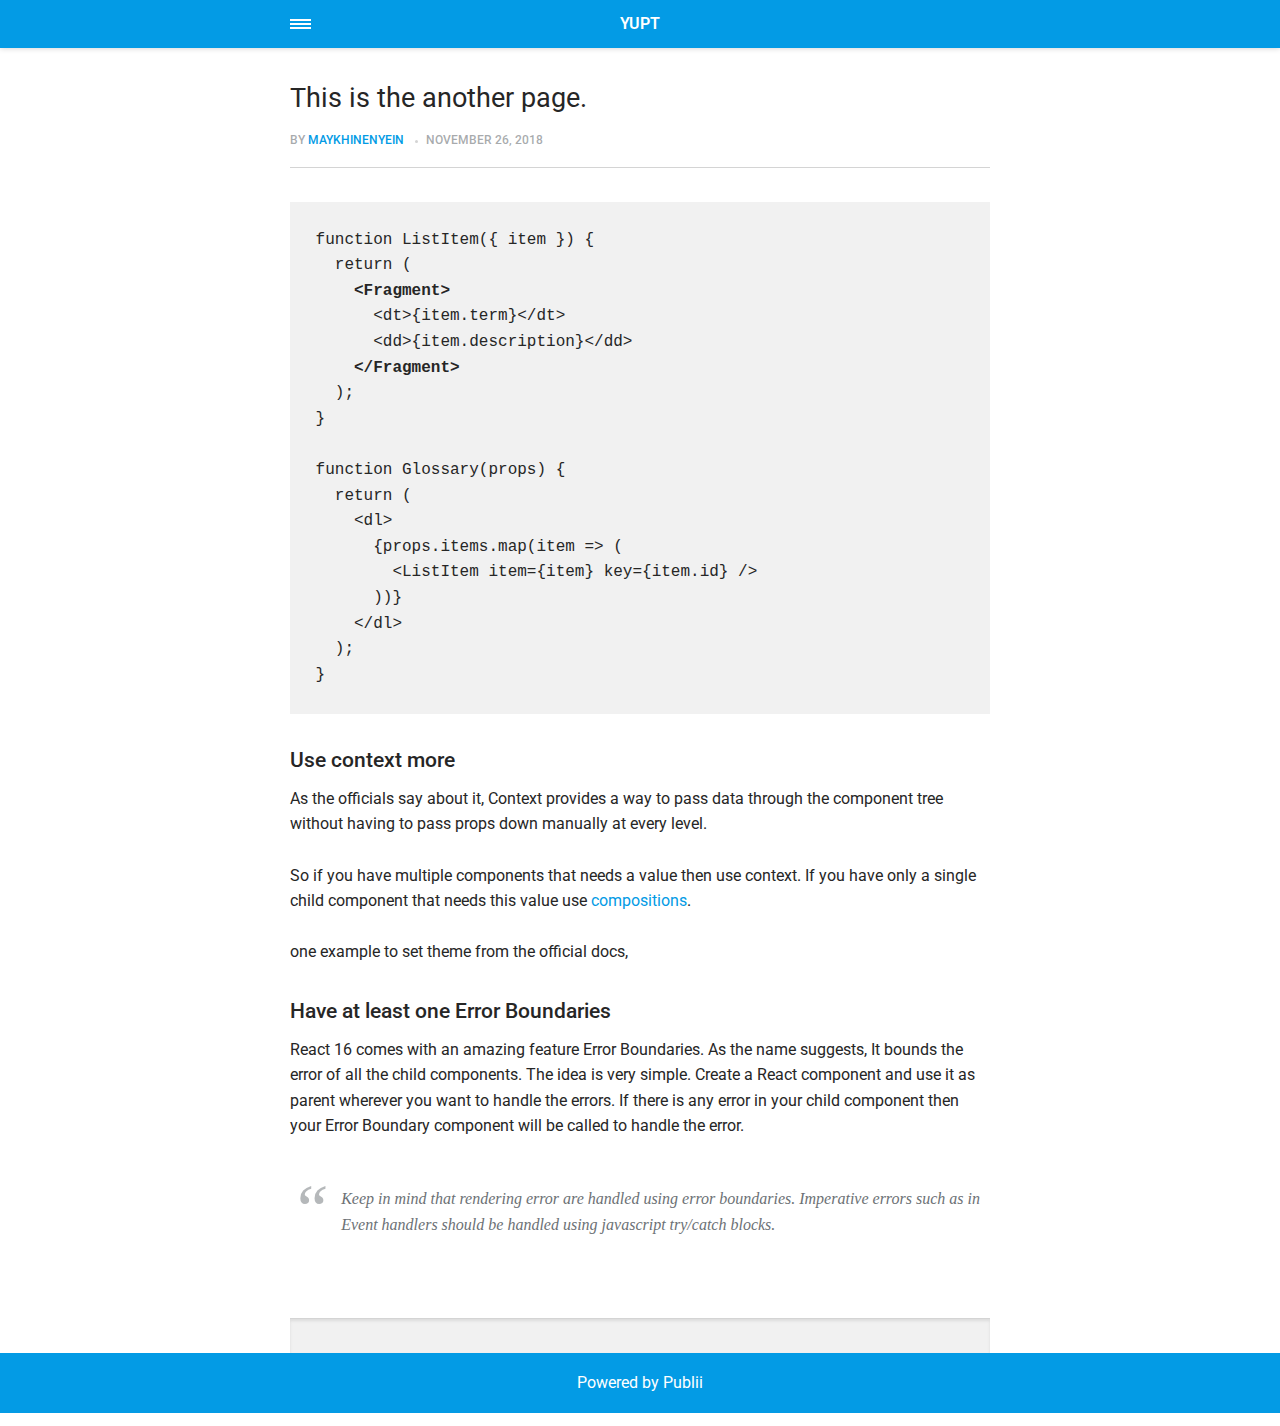
<file: amp/this-is-the-another-page.html>
<!doctype html><html amp lang="en"><head><meta charset="utf-8"><title>This is the another page. - YUPT</title><meta name="robots" content="index, follow"><link rel="canonical" href="https://mk-nyein.github.io/publii_test/this-is-the-another-page.html"><meta name="viewport" content="width=device-width,minimum-scale=1,initial-scale=1"><link href="https://fonts.googleapis.com/css?family=Roboto:400,700" rel="stylesheet" type="text/css"><script async custom-element="amp-sidebar" src="https://cdn.ampproject.org/v0/amp-sidebar-0.1.js"></script><script async custom-element="amp-social-share" src="https://cdn.ampproject.org/v0/amp-social-share-0.1.js"></script><script async custom-element="amp-iframe" src="https://cdn.ampproject.org/v0/amp-iframe-0.1.js"></script><script type="application/ld+json">{"@context":"http://schema.org","@type":"Article","mainEntityOfPage":{"@type":"WebPage","@id":"https://mk-nyein.github.io/publii_test/amp/this-is-the-another-page.html"},"headline":"This is the another page.","datePublished":"2018-11-26T10:37","dateModified":"2018-11-26T10:37","description":"function ListItem({ item }) { return ( &lt;Fragment&gt; &lt;dt&gt;{item.term}&lt;/dt&gt; &lt;dd&gt;{item.description}&lt;/dd&gt; &lt;/Fragment&gt; ); } function Glossary(props) { return ( &lt;dl&gt; {props.items.map(item =&gt; ( &lt;ListItem item={item} key={item.id} /&gt; ))} &lt;/dl&gt; ); }Use context moreAs the officials say about it, Context provides a way to pass data through the&hellip;","author":{"@type":"Person","name":"MayKhineNyein"},"publisher":{"@type":"Organization","name":"MayKhineNyein"}}</script><style amp-custom>article,
aside,
footer,
header,
hgroup,
main,
nav,
section {
  display: block; }

*,
*:before,
*:after {
  -webkit-box-sizing: content-box;
  box-sizing: content-box;
  margin: 0;
  padding: 0; }

li {
  list-style: none; }

amp-img {
  max-width: 100%; }

button,
input,
select,
textarea {
  font: inherit; }

html {
  font-size: 1rem; }

body {
  background: #f1f1f1;
  color: #262626;
  font-family: -apple-system, BlinkMacSystemFont, "Segoe UI", Roboto, Oxygen-Sans, Ubuntu, Cantarell, "Helvetica Neue", sans-serif;
  line-height: 1.6; }

a {
  color:  #039be5;
  text-decoration: none;
  -webkit-transition: all 0.12s linear 0s;
  -o-transition: all 0.12s linear 0s;
  transition: all 0.12s linear 0s; }

a:hover {
  color: #262626;
  text-decoration: underline;
  -webkit-text-decoration-skip: ink;
  text-decoration-skip: ink; }

a:active {
  color: #262626; }

a:focus {
  outline: 2px dotted #039be5; }

figure,
blockquote,
p,
ul,
ol,
dl,
table,
hr,
fieldset {
  margin-top: 1.6rem; }

h1,
h2,
h3,
h4,
h5,
h6 {
  color: #262626;
  font-family: -apple-system, BlinkMacSystemFont, "Segoe UI", Roboto, Oxygen-Sans, Ubuntu, Cantarell, "Helvetica Neue", sans-serif;
  font-weight: 500;
  line-height: 1.2;
  margin-top: 2.13333rem; }

h1 {
  font-size: 1.67583rem;
  font-weight: normal; }

h2 {
  font-size: 1.4729rem; }

h3 {
  font-size: 1.29454rem; }

h4 {
  font-size: 1.13778rem; }

h5 {
  font-size: 1rem; }

h6 {
  font-size: 0.87891rem; }

h2 + p,
h3 + p,
h4 + p,
h5 + p,
h6 + p {
  margin-top: 0.8rem; }

b,
strong {
  font-weight: 600; }

blockquote {
  color: #6c7175;
  font-family: "Droid Serif", "Times", "Source Serif Pro", serif;
  font-style: italic;
  padding: 1.33333rem 0.53333rem 1.33333rem 3.2rem;
  position: relative; }
  blockquote:before {
    display: block;
    content: "\201C";
    font-size: 4.41226rem;
    position: absolute;
    left: 0;
    top: -12px;
    color: rgba(108, 113, 117, 0.5); }
  blockquote > :nth-child(1) {
    margin-top: 0; }

ul,
ol {
  margin-left: 2rem; }
  ul > li,
  ol > li {
    list-style: inherit;
    padding: 0 0 0.26667rem 0.26667rem; }

dl dt {
  color: #262626;
  font-weight: 600; }

code,
pre {
  background-color: #f1f1f1;
  font-family: monospace; }

pre {
  margin: 1.6rem 0 0;
  padding: 1.6rem;
  white-space: pre-wrap;
  word-wrap: break-word;
  overflow-x: auto; }
  pre > code {
    color: #262626;
    padding: 0; }

code {
  border-radius: 3px;
  color: #262626;
  padding: 0.26667rem 0.53333rem; }

table {
  border-collapse: collapse;
  border-spacing: 0;
  border: 1px solid #d4d4d4;
  width: 100%;
  overflow-x: auto;
  vertical-align: top;
  text-align: left;
  white-space: nowrap; }
  table th {
    font-weight: 500;
    padding: 0.53333rem 1.06667rem; }
  table tr {
    border-bottom: 1px solid #d4d4d4; }
    table tr:nth-child(2n) {
      background: #f1f1f1; }
  table td {
    padding: 0.53333rem 1.06667rem; }

figcaption {
  clear: both;
  color: rgba(108, 113, 117, 0.6);
  font-size: 0.82397rem;
  margin: 0.8rem 0 0;
  text-align: center; }

sub,
sup {
  font-size: 65%; }

hr {
  border: 0;
  height: 0;
  border-top: 1px solid rgba(0, 0, 0, 0.1);
  border-bottom: 1px solid rgba(255, 255, 255, 0.3); }

.btn, [type=button],
[type=submit],
button {
  background: #039be5;
  border: none;
  border-radius: 2px;
  color: #ffffff;
  cursor: pointer;
  display: inline-block;
  font-size: 0.87891rem;
  font-weight: 500;
  line-height: 1.9;
  padding: 0.53333rem 1.33333rem;
  text-align: center;
  text-decoration: none;
  -webkit-transition: all .15s ease;
  -o-transition: all .15s ease;
  transition: all .15s ease;
  width: auto; }
  .btn:hover, [type=button]:hover,
  [type=submit]:hover,
  button:hover {
    background: #262626;
    color: #ffffff; }
  .btn:focus, [type=button]:focus,
  [type=submit]:focus,
  button:focus {
    outline: none; }
  .btn-outline {
    border: 1px solid #ddd;
    background: #ffffff;
    border-radius: 3px;
    color: #262626; }

[type=button],
[type=submit],
button {
  text-transform: uppercase;
  -webkit-appearance: none;
  -moz-appearance: none; }

.navbar {
  background: #039be5;
  -webkit-box-shadow: 0 0 6px 0 rgba(0, 0, 0, 0.2);
  box-shadow: 0 0 6px 0 rgba(0, 0, 0, 0.2);
  line-height: 3;
  max-height: 4rem; }
  .navbar > div {
    -webkit-box-align: center;
    -ms-flex-align: center;
    align-items: center;
    display: -webkit-box;
    display: -ms-flexbox;
    display: flex;
    -webkit-box-pack: center;
    -ms-flex-pack: center;
    justify-content: center;
    text-align: left;
    max-width: 700px;
    margin: 0 auto; }
  .navbar a {
    color: #ffffff;
    text-decoration: none; }
  .navbar-sidebar-toggle {
    left: 0;
    position: relative;
    text-indent: -99999rem; }
    .navbar-sidebar-toggle:before {
      content: "";
      display: block;
      border-top: 0.375rem double #ffffff;
      border-bottom: 0.125rem solid #ffffff;
      height: 0.125rem;
      position: absolute;
      text-indent: 0;
      top: 50%;
      width: 1.3rem;
      -webkit-transform: translate(0px, -50%);
      -ms-transform: translate(0px, -50%);
      transform: translate(0px, -50%); }


.logo {
            display: inline-block;
  font-weight: 600;
  line-height: 1;
            margin: 0 auto;
            height: 2rem;
            text-indent: -9999px;
            width: 240px;vertical-align: middle;
        }
        .logo.logo-text {
            line-height: 2;
            text-align: center;
            text-indent: 0;
        }

amp-sidebar {
  background: #ffffff;
  width: 240px; }
  amp-sidebar > ul {
    margin: 0.8rem 0 0;
    padding: 0; }
    amp-sidebar > ul ul {
      border-left: 1px solid #d4d4d4;
      margin: 0.53333rem 0 0; }
    amp-sidebar > ul li {
      color: #262626;
      font-size: 0.9375rem;
      font-weight: 600;
      list-style: none;
      line-height: 1.4;
      padding: 0.42667rem 1.06667rem; }
      amp-sidebar > ul li li {
        font-weight: normal;
        padding: 0.26667rem 0 0.26667rem 1.06667rem; }
    amp-sidebar > ul a,
    amp-sidebar > ul a:visited {
      color: #262626; }

.bg-white {
  background: #ffffff; }

.wrap-page {
  max-width: 700px;
  margin: 0 auto; }

@media all and (max-width: 43.6875em) {
  .wrap-inner {
    padding: 0 6%; } }

.page-title {
  background: #ffffff;
  -webkit-box-shadow: 0 2px 3px rgba(38, 38, 38, 0.1);
  box-shadow: 0 2px 3px rgba(38, 38, 38, 0.1);
  margin-bottom: 0.8rem;
  padding: 1.6rem 6%; }
  .page-title > h1 {
    margin: 0;
    font-size: 1.29454rem; }
  .page-title > p {
    font-size: 0.87891rem;
    color: #6c7175;
    line-height: 1.3;
    margin: 0.26667rem 0 0; }
  .page-title-author {
    border-radius: 50%;
    float: left;
    height: 2.5rem;
    width: 2.5rem; }
    .page-title-author + h1 {
      margin-left: 3.5rem; }
      .page-title-author + h1 + p {
        margin-left: 3.5rem; }

.card {
  background: #ffffff;
  -webkit-box-shadow: 0 2px 3px rgba(38, 38, 38, 0.1);
  box-shadow: 0 2px 3px rgba(38, 38, 38, 0.1);
  margin-bottom: 0.8rem;
  padding-bottom: 1.06667rem; }

  .card-meta {
    border-top: 1px solid #d4d4d4;
    color: rgba(108, 113, 117, 0.6);
    font-size: 0.7242rem;
    font-weight: 500;
    margin-top: 1.06667rem;
    padding-top: 1.06667rem;
    text-transform: uppercase; }
    .card-meta a + time:before {
      content: "";
      background: #d4d4d4;
      display: inline-block;
      height: 3px;
      margin: 0 8px;
      width: 3px;
      vertical-align: middle;
      border-radius: 50%; }
  .card-text {
    font-size: 0.9375rem;
    overflow: hidden;
    padding: 0 6%; }
    .card-text h2 {
      font-size: 1.13778rem; }

.post {
  margin-bottom: 2.13333rem; }
  .post-featured-image {
    margin-top: 0;
    position: relative; }
    .post-featured-image > figcaption {
      background: rgba(0, 0, 0, 0.5);
      border-radius: 3px;
      color: #ffffff;
      position: absolute;
      bottom: 0.8rem;
      padding: 0 0.26667rem;
      right: 6%; }
  .post-header {
    margin-bottom: 2.13333rem; }
  .post-meta {
    border-bottom: 1px solid #d4d4d4;
    color: rgba(108, 113, 117, 0.6);
    font-size: 0.7242rem;
    font-weight: 500;
    margin-top: 1.06667rem;
    padding-bottom: 1.06667rem;
    text-transform: uppercase; }
    .post-meta a + time:before {
      content: "";
      background: #d4d4d4;
      display: inline-block;
      height: 3px;
      margin: 0 8px;
      width: 3px;
      vertical-align: middle;
      border-radius: 50%; }
  .post-tag {
    margin: 0; }
    .post-tag > li {
      display: inline-block;
      padding: 0; }
      .post-tag > li a {
        background: #f1f1f1;
        border-radius: 2px;
        color: #6c7175;
        font-size: 0.77248rem;
        display: inline-block;
        margin: 0 0.26667rem 0.26667rem 0;
        padding: 0.26667rem 0.53333rem; }
        .post-tag > li a:hover {
          background: #039be5;
          color: #ffffff;
          text-decoration: none; }
  .post-share {
    display: -webkit-box;
    display: -ms-flexbox;
    display: flex;
    -webkit-box-orient: horizontal;
    -webkit-box-direction: normal;
    -ms-flex-direction: row;
    flex-direction: row;
    -webkit-box-pack: justify;
    -ms-flex-pack: justify;
    justify-content: space-between;
    margin-top: 1.6rem;
    width: 100%; }
    .post-share amp-social-share {
      -webkit-box-flex: 1;
      -ms-flex: 1 0 auto;
      flex: 1 0 auto;
      background-size: 24px; }
  .post-scroll {
    color: #ffffff;
    background: #039be5;
    bottom: 10px;
    border-radius: 50%;
    border: none;
    -webkit-box-shadow: 0 1px 1.5px 0 rgba(38, 38, 38, 0.12), 0 1px 1px 0 rgba(38, 38, 38, 0.24);
    box-shadow: 0 1px 1.5px 0 rgba(38, 38, 38, 0.12), 0 1px 1px 0 rgba(38, 38, 38, 0.24);
    font-size: 1.13778rem;
    height: 46px;
    opacity: 0;
    outline: none;
    position: fixed;
    padding: 0;
    right: 4%;
    visibility: hidden;
    width: 46px;
    z-index: 9999; }
    .post-scroll-marker {
      height: 0px;
      position: absolute;
      top: 100px;
      width: 0px; }
        .post-pagination {
    background: #f1f1f1;
    -webkit-box-shadow: inset 0 2px 3px rgba(38, 38, 38, 0.1);
    box-shadow: inset 0 2px 3px rgba(38, 38, 38, 0.1);
    border-top: 1px solid #d4d4d4;
    padding: 1.06667rem 0; }
    .post-pagination > div {
      line-height: 1.2;
      padding: 0.53333rem 1.06667rem;
      text-align: center; }
      .post-pagination > div span {
        display: block;
        color: #6c7175;
        font-size: 0.7242rem;
        font-weight: 500;
        margin-bottom: 0.26667rem;
        text-transform: uppercase; }
    .post-pagination-prev a:before {
      content: "\2190";
      margin-right: 0.26667rem; }
    .post-pagination-next a:after {
      content: "\2192";
      margin-left: 0.26667rem; }

aside {
  margin: 1.6rem 0 0; }

.align-left {
  text-align: left; }

.align-right {
  text-align: right; }

.align-center {
  text-align: center; }

.align-justify {
  text-align: justify; }

.msg {
  border-left: 2px solid transparent;
  padding: 1.06667rem 1.06667rem; }
  .msg--highlight {
    background-color: #fff8e6;
    border-color: #e2ac4f; }
  .msg--info {
    background: rgba(45, 97, 201, 0.03);
    border-color: #039be5; }
  .msg--success {
    background: #f7fbf6;
    border-color: #5ab44b; }
  .msg--warning {
    background: #fff3f3;
    border-color: #c06367;
    color: #a94442; }

.dropcap:first-letter {
  float: left;
  font-family: -apple-system, BlinkMacSystemFont, "Segoe UI", Roboto, Oxygen-Sans, Ubuntu, Cantarell, "Helvetica Neue", sans-serif;
  font-size: 2.16943rem;
  line-height: 0.7;
  margin-right: 0.53333rem;
  padding: 0.53333rem 0.53333rem 0.53333rem 0; }

.pagination {
  display: -webkit-box;
  display: -ms-flexbox;
  display: flex;
  -webkit-box-pack: justify;
  -ms-flex-pack: justify;
  justify-content: space-between;
  margin: 0.8rem 0; }
  .pagination > a {
    padding-left: 0;
    padding-right: 0;
    width: 49%; }
  .pagination-right {
    margin-left: auto; }

.bottom {
  background: #039be5;
  color: #ffffff;
  padding: 1.06667rem 4%;
  text-align: center; }</style><style amp-boilerplate>body{-webkit-animation:-amp-start 8s steps(1,end) 0s 1 normal both;-moz-animation:-amp-start 8s steps(1,end) 0s 1 normal both;-ms-animation:-amp-start 8s steps(1,end) 0s 1 normal both;animation:-amp-start 8s steps(1,end) 0s 1 normal both}@-webkit-keyframes -amp-start{from{visibility:hidden}to{visibility:visible}}@-moz-keyframes -amp-start{from{visibility:hidden}to{visibility:visible}}@-ms-keyframes -amp-start{from{visibility:hidden}to{visibility:visible}}@-o-keyframes -amp-start{from{visibility:hidden}to{visibility:visible}}@keyframes -amp-start{from{visibility:hidden}to{visibility:visible}}</style><noscript><style amp-boilerplate>body{-webkit-animation:none;-moz-animation:none;-ms-animation:none;animation:none}</style></noscript><script async src="https://cdn.ampproject.org/v0.js"></script><script custom-element="amp-animation" src="https://cdn.ampproject.org/v0/amp-animation-0.1.js" async></script><script custom-element="amp-position-observer" src="https://cdn.ampproject.org/v0/amp-position-observer-0.1.js" async></script></head><body class="bg-white"><nav class="navbar wrap-inner" id="top"><div><a on="tap:navbar-sidebar.toggle" class="navbar-sidebar-toggle" title="Menu">Menu</a> <a class="logo logo-text" href="https://mk-nyein.github.io/publii_test/amp">YUPT</a></div></nav><main class="wrap-page"><article class="post"><div class="wrap-inner"><header class="post-header"><h1>This is the another page.</h1><p class="post-meta">By <a href="https://mk-nyein.github.io/publii_test/amp/authors/maykhinenyein/" rel="nofollow" title="MayKhineNyein">MayKhineNyein</a> <time datetime="2018-11-26T10:37">November 26, 2018</time></p></header><pre><code class="markup--code markup--pre-code u-paddingRight0 u-marginRight0">function ListItem({ item }) {<br>  return (<br><strong class="markup--strong markup--pre-strong">    &lt;Fragment&gt;</strong><br>      &lt;dt&gt;{item.term}&lt;/dt&gt;<br>      &lt;dd&gt;{item.description}&lt;/dd&gt;<br><strong class="markup--strong markup--pre-strong">    &lt;/Fragment&gt;</strong><br>  );<br>}<br><br>function Glossary(props) {<br>  return (<br>    &lt;dl&gt;<br>      {props.items.map(item =&gt; (<br>        &lt;ListItem item={item} key={item.id} /&gt;<br>      ))}<br>    &lt;/dl&gt;<br>  );<br>}</code></pre><h3 id="1d7d" class="graf graf--h3 graf-after--p">Use context more</h3><p id="c835" class="graf graf--p graf-after--h3">As the officials say about it, Context provides a way to pass data through the component tree without having to pass props down manually at every level.</p><p id="b9ac" class="graf graf--p graf-after--p">So if you have multiple components that needs a value then use context. If you have only a single child component that needs this value use <a href="https://reactjs.org/docs/context.html#before-you-use-context" data-href="https://reactjs.org/docs/context.html#before-you-use-context" class="markup--anchor markup--p-anchor" rel="nofollow noopener noreferrer" target="_blank">compositions</a>.</p><p id="a9c1" class="graf graf--p graf-after--p">one example to set theme from the official docs,</p><h3 id="f0a1" class="graf graf--h3 graf-after--pre">Have at least one Error Boundaries</h3><p id="b0ad" class="graf graf--p graf-after--h3">React 16 comes with an amazing feature Error Boundaries. As the name suggests, It bounds the error of all the child components. The idea is very simple. Create a React component and use it as parent wherever you want to handle the errors. If there is any error in your child component then your Error Boundary component will be called to handle the error.</p><blockquote id="2fe5" class="graf graf--blockquote graf-after--p"><span class="markup--quote markup--blockquote-quote is-other" data-creator-ids="anon">Keep in mind that rendering error are handled using error boundaries. Imperative errors such as in Event handlers should be handled using javascript try/catch blocks.</span></blockquote><aside><div class="post-share"><amp-social-share type="system" width="40" height="40" data-param-text="This is the another page."></amp-social-share><amp-social-share type="facebook" width="40" height="40" data-param-app_id="" data-param-text="This is the another page." data-param-href="https://mk-nyein.github.io/publii_test/amp/this-is-the-another-page.html"></amp-social-share><amp-social-share type="twitter" width="40" height="40" data-param-text="This is the another page." data-param-url="https://mk-nyein.github.io/publii_test/amp/this-is-the-another-page.html"></amp-social-share><amp-social-share type="pinterest" width="40" height="40" data-param-url="https://mk-nyein.github.io/publii_test/amp/this-is-the-another-page.html"></amp-social-share><amp-social-share type="tumblr" width="40" height="40" data-param-text="This is the another page." data-param-url="https://mk-nyein.github.io/publii_test/amp/this-is-the-another-page.html"></amp-social-share><amp-social-share type="whatsapp" width="40" height="40" data-param-text="This is the another page."></amp-social-share></div></aside></div></article><nav class="post-pagination wrap-inner"></nav></main><amp-animation id="showAnim" layout="nodisplay"><script type="application/json">{
                    "duration": "200ms",
                    "fill": "both",
                    "iterations": "1",
                    "direction": "alternate",
                    "animations": [{
                        "selector": ".post-scroll",
                        "keyframes": [{
                            "opacity": "1",
                            "visibility": "visible",
                            "transform": "scale(1)"
                        }]
                    }]
                }</script></amp-animation><amp-animation id="hideAnim" layout="nodisplay"><script type="application/json">{
                    "duration": "200ms",
                    "fill": "both",
                    "iterations": "1",
                    "direction": "alternate",
                    "animations": [{
                        "selector": ".post-scroll",
                        "keyframes": [{
                            "opacity": "0",
                            "visibility": "hidden",
                            "transform": "scale(0.1)"
                        }]
                    }]
                }</script></amp-animation><div class="post-scroll-marker"><amp-position-observer on="enter:hideAnim.start; exit:showAnim.start" layout="nodisplay"></amp-position-observer></div><button class="post-scroll" on="tap:top.scrollTo(duration=200)">&#8593;</button><footer class="bottom">Powered by Publii</footer><amp-sidebar id="navbar-sidebar" layout="nodisplay"><ul></ul></amp-sidebar></body></html>
</file>
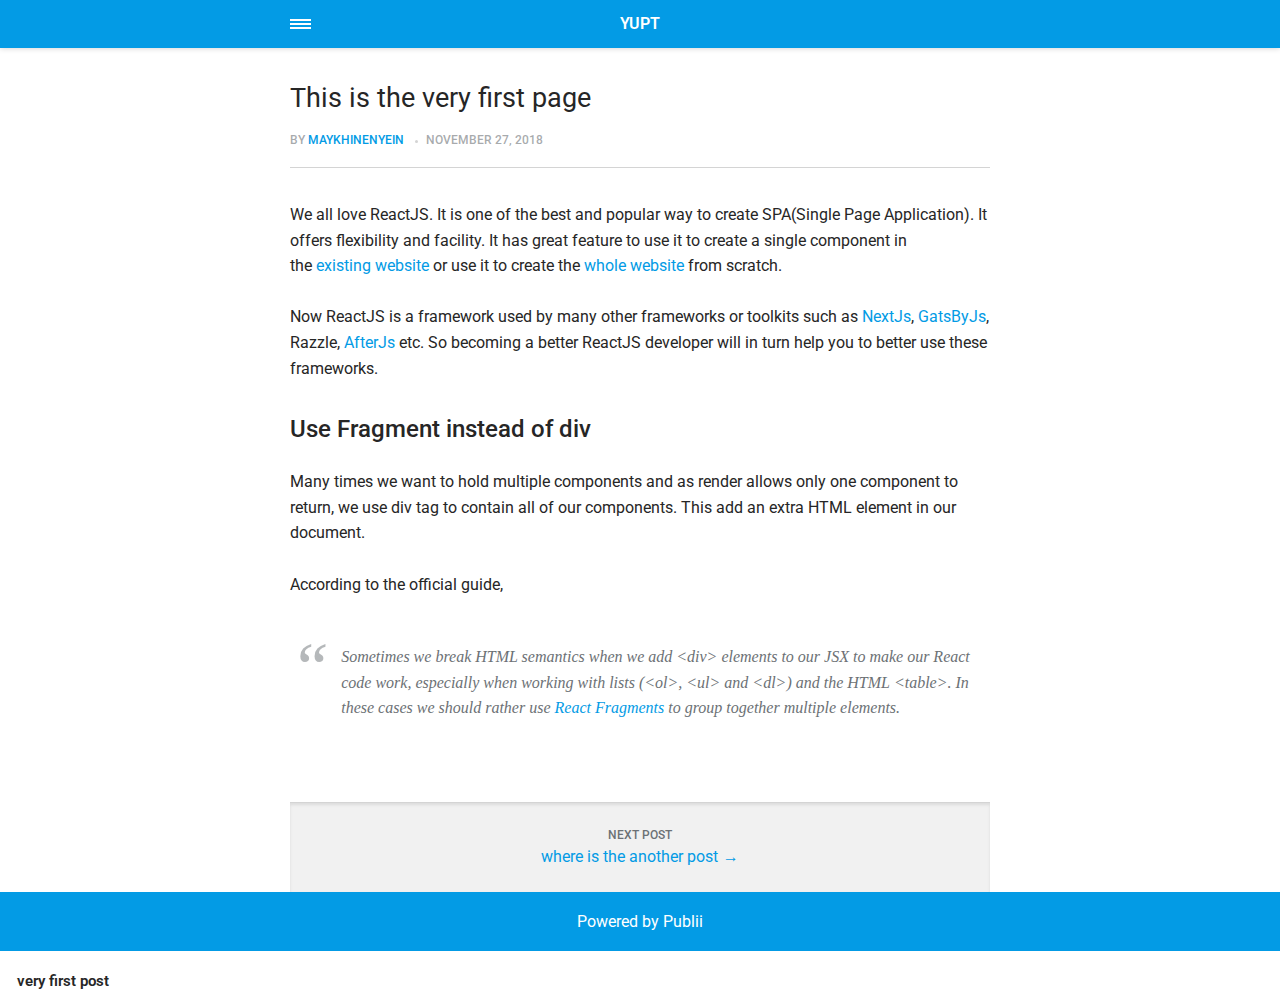
<file: amp/this-is-the-very-first-page.html>
<!doctype html><html amp lang="en"><head><meta charset="utf-8"><title>This is the very first page - YUPT</title><meta name="robots" content="index, follow"><link rel="canonical" href="https://mk-nyein.github.io/publii_test/this-is-the-very-first-page.html"><meta name="viewport" content="width=device-width,minimum-scale=1,initial-scale=1"><link href="https://fonts.googleapis.com/css?family=Roboto:400,700" rel="stylesheet" type="text/css"><script async custom-element="amp-sidebar" src="https://cdn.ampproject.org/v0/amp-sidebar-0.1.js"></script><script async custom-element="amp-social-share" src="https://cdn.ampproject.org/v0/amp-social-share-0.1.js"></script><script async custom-element="amp-iframe" src="https://cdn.ampproject.org/v0/amp-iframe-0.1.js"></script><script type="application/ld+json">{"@context":"http://schema.org","@type":"Article","mainEntityOfPage":{"@type":"WebPage","@id":"https://mk-nyein.github.io/publii_test/amp/this-is-the-very-first-page.html"},"headline":"This is the very first page","datePublished":"2018-11-27T12:45","dateModified":"2018-11-27T12:53","description":"We all love ReactJS. It is one of the best and popular way to create SPA(Single Page Application). It offers flexibility and facility. It has great feature to use it to create a single component in the existing website or use it to create the whole website from scratch.","author":{"@type":"Person","name":"MayKhineNyein"},"publisher":{"@type":"Organization","name":"MayKhineNyein"}}</script><style amp-custom>article,
aside,
footer,
header,
hgroup,
main,
nav,
section {
  display: block; }

*,
*:before,
*:after {
  -webkit-box-sizing: content-box;
  box-sizing: content-box;
  margin: 0;
  padding: 0; }

li {
  list-style: none; }

amp-img {
  max-width: 100%; }

button,
input,
select,
textarea {
  font: inherit; }

html {
  font-size: 1rem; }

body {
  background: #f1f1f1;
  color: #262626;
  font-family: -apple-system, BlinkMacSystemFont, "Segoe UI", Roboto, Oxygen-Sans, Ubuntu, Cantarell, "Helvetica Neue", sans-serif;
  line-height: 1.6; }

a {
  color:  #039be5;
  text-decoration: none;
  -webkit-transition: all 0.12s linear 0s;
  -o-transition: all 0.12s linear 0s;
  transition: all 0.12s linear 0s; }

a:hover {
  color: #262626;
  text-decoration: underline;
  -webkit-text-decoration-skip: ink;
  text-decoration-skip: ink; }

a:active {
  color: #262626; }

a:focus {
  outline: 2px dotted #039be5; }

figure,
blockquote,
p,
ul,
ol,
dl,
table,
hr,
fieldset {
  margin-top: 1.6rem; }

h1,
h2,
h3,
h4,
h5,
h6 {
  color: #262626;
  font-family: -apple-system, BlinkMacSystemFont, "Segoe UI", Roboto, Oxygen-Sans, Ubuntu, Cantarell, "Helvetica Neue", sans-serif;
  font-weight: 500;
  line-height: 1.2;
  margin-top: 2.13333rem; }

h1 {
  font-size: 1.67583rem;
  font-weight: normal; }

h2 {
  font-size: 1.4729rem; }

h3 {
  font-size: 1.29454rem; }

h4 {
  font-size: 1.13778rem; }

h5 {
  font-size: 1rem; }

h6 {
  font-size: 0.87891rem; }

h2 + p,
h3 + p,
h4 + p,
h5 + p,
h6 + p {
  margin-top: 0.8rem; }

b,
strong {
  font-weight: 600; }

blockquote {
  color: #6c7175;
  font-family: "Droid Serif", "Times", "Source Serif Pro", serif;
  font-style: italic;
  padding: 1.33333rem 0.53333rem 1.33333rem 3.2rem;
  position: relative; }
  blockquote:before {
    display: block;
    content: "\201C";
    font-size: 4.41226rem;
    position: absolute;
    left: 0;
    top: -12px;
    color: rgba(108, 113, 117, 0.5); }
  blockquote > :nth-child(1) {
    margin-top: 0; }

ul,
ol {
  margin-left: 2rem; }
  ul > li,
  ol > li {
    list-style: inherit;
    padding: 0 0 0.26667rem 0.26667rem; }

dl dt {
  color: #262626;
  font-weight: 600; }

code,
pre {
  background-color: #f1f1f1;
  font-family: monospace; }

pre {
  margin: 1.6rem 0 0;
  padding: 1.6rem;
  white-space: pre-wrap;
  word-wrap: break-word;
  overflow-x: auto; }
  pre > code {
    color: #262626;
    padding: 0; }

code {
  border-radius: 3px;
  color: #262626;
  padding: 0.26667rem 0.53333rem; }

table {
  border-collapse: collapse;
  border-spacing: 0;
  border: 1px solid #d4d4d4;
  width: 100%;
  overflow-x: auto;
  vertical-align: top;
  text-align: left;
  white-space: nowrap; }
  table th {
    font-weight: 500;
    padding: 0.53333rem 1.06667rem; }
  table tr {
    border-bottom: 1px solid #d4d4d4; }
    table tr:nth-child(2n) {
      background: #f1f1f1; }
  table td {
    padding: 0.53333rem 1.06667rem; }

figcaption {
  clear: both;
  color: rgba(108, 113, 117, 0.6);
  font-size: 0.82397rem;
  margin: 0.8rem 0 0;
  text-align: center; }

sub,
sup {
  font-size: 65%; }

hr {
  border: 0;
  height: 0;
  border-top: 1px solid rgba(0, 0, 0, 0.1);
  border-bottom: 1px solid rgba(255, 255, 255, 0.3); }

.btn, [type=button],
[type=submit],
button {
  background: #039be5;
  border: none;
  border-radius: 2px;
  color: #ffffff;
  cursor: pointer;
  display: inline-block;
  font-size: 0.87891rem;
  font-weight: 500;
  line-height: 1.9;
  padding: 0.53333rem 1.33333rem;
  text-align: center;
  text-decoration: none;
  -webkit-transition: all .15s ease;
  -o-transition: all .15s ease;
  transition: all .15s ease;
  width: auto; }
  .btn:hover, [type=button]:hover,
  [type=submit]:hover,
  button:hover {
    background: #262626;
    color: #ffffff; }
  .btn:focus, [type=button]:focus,
  [type=submit]:focus,
  button:focus {
    outline: none; }
  .btn-outline {
    border: 1px solid #ddd;
    background: #ffffff;
    border-radius: 3px;
    color: #262626; }

[type=button],
[type=submit],
button {
  text-transform: uppercase;
  -webkit-appearance: none;
  -moz-appearance: none; }

.navbar {
  background: #039be5;
  -webkit-box-shadow: 0 0 6px 0 rgba(0, 0, 0, 0.2);
  box-shadow: 0 0 6px 0 rgba(0, 0, 0, 0.2);
  line-height: 3;
  max-height: 4rem; }
  .navbar > div {
    -webkit-box-align: center;
    -ms-flex-align: center;
    align-items: center;
    display: -webkit-box;
    display: -ms-flexbox;
    display: flex;
    -webkit-box-pack: center;
    -ms-flex-pack: center;
    justify-content: center;
    text-align: left;
    max-width: 700px;
    margin: 0 auto; }
  .navbar a {
    color: #ffffff;
    text-decoration: none; }
  .navbar-sidebar-toggle {
    left: 0;
    position: relative;
    text-indent: -99999rem; }
    .navbar-sidebar-toggle:before {
      content: "";
      display: block;
      border-top: 0.375rem double #ffffff;
      border-bottom: 0.125rem solid #ffffff;
      height: 0.125rem;
      position: absolute;
      text-indent: 0;
      top: 50%;
      width: 1.3rem;
      -webkit-transform: translate(0px, -50%);
      -ms-transform: translate(0px, -50%);
      transform: translate(0px, -50%); }


.logo {
            display: inline-block;
  font-weight: 600;
  line-height: 1;
            margin: 0 auto;
            height: 2rem;
            text-indent: -9999px;
            width: 240px;vertical-align: middle;
        }
        .logo.logo-text {
            line-height: 2;
            text-align: center;
            text-indent: 0;
        }

amp-sidebar {
  background: #ffffff;
  width: 240px; }
  amp-sidebar > ul {
    margin: 0.8rem 0 0;
    padding: 0; }
    amp-sidebar > ul ul {
      border-left: 1px solid #d4d4d4;
      margin: 0.53333rem 0 0; }
    amp-sidebar > ul li {
      color: #262626;
      font-size: 0.9375rem;
      font-weight: 600;
      list-style: none;
      line-height: 1.4;
      padding: 0.42667rem 1.06667rem; }
      amp-sidebar > ul li li {
        font-weight: normal;
        padding: 0.26667rem 0 0.26667rem 1.06667rem; }
    amp-sidebar > ul a,
    amp-sidebar > ul a:visited {
      color: #262626; }

.bg-white {
  background: #ffffff; }

.wrap-page {
  max-width: 700px;
  margin: 0 auto; }

@media all and (max-width: 43.6875em) {
  .wrap-inner {
    padding: 0 6%; } }

.page-title {
  background: #ffffff;
  -webkit-box-shadow: 0 2px 3px rgba(38, 38, 38, 0.1);
  box-shadow: 0 2px 3px rgba(38, 38, 38, 0.1);
  margin-bottom: 0.8rem;
  padding: 1.6rem 6%; }
  .page-title > h1 {
    margin: 0;
    font-size: 1.29454rem; }
  .page-title > p {
    font-size: 0.87891rem;
    color: #6c7175;
    line-height: 1.3;
    margin: 0.26667rem 0 0; }
  .page-title-author {
    border-radius: 50%;
    float: left;
    height: 2.5rem;
    width: 2.5rem; }
    .page-title-author + h1 {
      margin-left: 3.5rem; }
      .page-title-author + h1 + p {
        margin-left: 3.5rem; }

.card {
  background: #ffffff;
  -webkit-box-shadow: 0 2px 3px rgba(38, 38, 38, 0.1);
  box-shadow: 0 2px 3px rgba(38, 38, 38, 0.1);
  margin-bottom: 0.8rem;
  padding-bottom: 1.06667rem; }

  .card-meta {
    border-top: 1px solid #d4d4d4;
    color: rgba(108, 113, 117, 0.6);
    font-size: 0.7242rem;
    font-weight: 500;
    margin-top: 1.06667rem;
    padding-top: 1.06667rem;
    text-transform: uppercase; }
    .card-meta a + time:before {
      content: "";
      background: #d4d4d4;
      display: inline-block;
      height: 3px;
      margin: 0 8px;
      width: 3px;
      vertical-align: middle;
      border-radius: 50%; }
  .card-text {
    font-size: 0.9375rem;
    overflow: hidden;
    padding: 0 6%; }
    .card-text h2 {
      font-size: 1.13778rem; }

.post {
  margin-bottom: 2.13333rem; }
  .post-featured-image {
    margin-top: 0;
    position: relative; }
    .post-featured-image > figcaption {
      background: rgba(0, 0, 0, 0.5);
      border-radius: 3px;
      color: #ffffff;
      position: absolute;
      bottom: 0.8rem;
      padding: 0 0.26667rem;
      right: 6%; }
  .post-header {
    margin-bottom: 2.13333rem; }
  .post-meta {
    border-bottom: 1px solid #d4d4d4;
    color: rgba(108, 113, 117, 0.6);
    font-size: 0.7242rem;
    font-weight: 500;
    margin-top: 1.06667rem;
    padding-bottom: 1.06667rem;
    text-transform: uppercase; }
    .post-meta a + time:before {
      content: "";
      background: #d4d4d4;
      display: inline-block;
      height: 3px;
      margin: 0 8px;
      width: 3px;
      vertical-align: middle;
      border-radius: 50%; }
  .post-tag {
    margin: 0; }
    .post-tag > li {
      display: inline-block;
      padding: 0; }
      .post-tag > li a {
        background: #f1f1f1;
        border-radius: 2px;
        color: #6c7175;
        font-size: 0.77248rem;
        display: inline-block;
        margin: 0 0.26667rem 0.26667rem 0;
        padding: 0.26667rem 0.53333rem; }
        .post-tag > li a:hover {
          background: #039be5;
          color: #ffffff;
          text-decoration: none; }
  .post-share {
    display: -webkit-box;
    display: -ms-flexbox;
    display: flex;
    -webkit-box-orient: horizontal;
    -webkit-box-direction: normal;
    -ms-flex-direction: row;
    flex-direction: row;
    -webkit-box-pack: justify;
    -ms-flex-pack: justify;
    justify-content: space-between;
    margin-top: 1.6rem;
    width: 100%; }
    .post-share amp-social-share {
      -webkit-box-flex: 1;
      -ms-flex: 1 0 auto;
      flex: 1 0 auto;
      background-size: 24px; }
  .post-scroll {
    color: #ffffff;
    background: #039be5;
    bottom: 10px;
    border-radius: 50%;
    border: none;
    -webkit-box-shadow: 0 1px 1.5px 0 rgba(38, 38, 38, 0.12), 0 1px 1px 0 rgba(38, 38, 38, 0.24);
    box-shadow: 0 1px 1.5px 0 rgba(38, 38, 38, 0.12), 0 1px 1px 0 rgba(38, 38, 38, 0.24);
    font-size: 1.13778rem;
    height: 46px;
    opacity: 0;
    outline: none;
    position: fixed;
    padding: 0;
    right: 4%;
    visibility: hidden;
    width: 46px;
    z-index: 9999; }
    .post-scroll-marker {
      height: 0px;
      position: absolute;
      top: 100px;
      width: 0px; }
        .post-pagination {
    background: #f1f1f1;
    -webkit-box-shadow: inset 0 2px 3px rgba(38, 38, 38, 0.1);
    box-shadow: inset 0 2px 3px rgba(38, 38, 38, 0.1);
    border-top: 1px solid #d4d4d4;
    padding: 1.06667rem 0; }
    .post-pagination > div {
      line-height: 1.2;
      padding: 0.53333rem 1.06667rem;
      text-align: center; }
      .post-pagination > div span {
        display: block;
        color: #6c7175;
        font-size: 0.7242rem;
        font-weight: 500;
        margin-bottom: 0.26667rem;
        text-transform: uppercase; }
    .post-pagination-prev a:before {
      content: "\2190";
      margin-right: 0.26667rem; }
    .post-pagination-next a:after {
      content: "\2192";
      margin-left: 0.26667rem; }

aside {
  margin: 1.6rem 0 0; }

.align-left {
  text-align: left; }

.align-right {
  text-align: right; }

.align-center {
  text-align: center; }

.align-justify {
  text-align: justify; }

.msg {
  border-left: 2px solid transparent;
  padding: 1.06667rem 1.06667rem; }
  .msg--highlight {
    background-color: #fff8e6;
    border-color: #e2ac4f; }
  .msg--info {
    background: rgba(45, 97, 201, 0.03);
    border-color: #039be5; }
  .msg--success {
    background: #f7fbf6;
    border-color: #5ab44b; }
  .msg--warning {
    background: #fff3f3;
    border-color: #c06367;
    color: #a94442; }

.dropcap:first-letter {
  float: left;
  font-family: -apple-system, BlinkMacSystemFont, "Segoe UI", Roboto, Oxygen-Sans, Ubuntu, Cantarell, "Helvetica Neue", sans-serif;
  font-size: 2.16943rem;
  line-height: 0.7;
  margin-right: 0.53333rem;
  padding: 0.53333rem 0.53333rem 0.53333rem 0; }

.pagination {
  display: -webkit-box;
  display: -ms-flexbox;
  display: flex;
  -webkit-box-pack: justify;
  -ms-flex-pack: justify;
  justify-content: space-between;
  margin: 0.8rem 0; }
  .pagination > a {
    padding-left: 0;
    padding-right: 0;
    width: 49%; }
  .pagination-right {
    margin-left: auto; }

.bottom {
  background: #039be5;
  color: #ffffff;
  padding: 1.06667rem 4%;
  text-align: center; }</style><style amp-boilerplate>body{-webkit-animation:-amp-start 8s steps(1,end) 0s 1 normal both;-moz-animation:-amp-start 8s steps(1,end) 0s 1 normal both;-ms-animation:-amp-start 8s steps(1,end) 0s 1 normal both;animation:-amp-start 8s steps(1,end) 0s 1 normal both}@-webkit-keyframes -amp-start{from{visibility:hidden}to{visibility:visible}}@-moz-keyframes -amp-start{from{visibility:hidden}to{visibility:visible}}@-ms-keyframes -amp-start{from{visibility:hidden}to{visibility:visible}}@-o-keyframes -amp-start{from{visibility:hidden}to{visibility:visible}}@keyframes -amp-start{from{visibility:hidden}to{visibility:visible}}</style><noscript><style amp-boilerplate>body{-webkit-animation:none;-moz-animation:none;-ms-animation:none;animation:none}</style></noscript><script async src="https://cdn.ampproject.org/v0.js"></script><script custom-element="amp-animation" src="https://cdn.ampproject.org/v0/amp-animation-0.1.js" async></script><script custom-element="amp-position-observer" src="https://cdn.ampproject.org/v0/amp-position-observer-0.1.js" async></script></head><body class="bg-white"><nav class="navbar wrap-inner" id="top"><div><a on="tap:navbar-sidebar.toggle" class="navbar-sidebar-toggle" title="Menu">Menu</a> <a class="logo logo-text" href="https://mk-nyein.github.io/publii_test/amp">YUPT</a></div></nav><main class="wrap-page"><article class="post"><div class="wrap-inner"><header class="post-header"><h1>This is the very first page</h1><p class="post-meta">By <a href="https://mk-nyein.github.io/publii_test/amp/authors/maykhinenyein/" rel="nofollow" title="MayKhineNyein">MayKhineNyein</a> <time datetime="2018-11-27T12:45">November 27, 2018</time></p></header><section class="section section--body section--first"><div class="section-content"><div class="section-inner sectionLayout--insetColumn"><p id="dd98" class="graf graf--p graf-after--figure">We all love ReactJS. It is one of the best and popular way to create SPA(Single Page Application). It offers flexibility and facility. It has great feature to use it to create a single component in the <a href="https://reactjs.org/docs/add-react-to-a-website.html" data-href="https://reactjs.org/docs/add-react-to-a-website.html" class="markup--anchor markup--p-anchor" rel="nofollow noopener noreferrer" target="_blank">existing website</a> or use it to create the <a href="https://reactjs.org/docs/create-a-new-react-app.html" data-href="https://reactjs.org/docs/create-a-new-react-app.html" class="markup--anchor markup--p-anchor" rel="nofollow noopener noreferrer" target="_blank">whole website</a> from scratch.</p><p id="1cdf" class="graf graf--p graf-after--p graf--trailing">Now ReactJS is a framework used by many other frameworks or toolkits such as <a href="http://nextjs.org/" data-href="http://nextjs.org/" class="markup--anchor markup--p-anchor" rel="nofollow noopener noreferrer" target="_blank">NextJs</a>, <a href="https://www.gatsbyjs.org/" data-href="https://www.gatsbyjs.org/" class="markup--anchor markup--p-anchor" rel="nofollow noopener noreferrer" target="_blank">GatsByJs</a>, Razzle, <a href="https://github.com/jaredpalmer/after.js" data-href="https://github.com/jaredpalmer/after.js" class="markup--anchor markup--p-anchor" rel="nofollow noopener noreferrer" target="_blank">AfterJs</a> etc. So becoming a better ReactJS developer will in turn help you to better use these frameworks.</p></div></div></section><section class="section section--body"><div class="section-content"><h2 class="section-inner sectionLayout--insetColumn">Use Fragment instead of div</h2><div class="section-inner sectionLayout--insetColumn"><p id="d81f" class="graf graf--p graf-after--h3">Many times we want to hold multiple components and as render allows only one component to return, we use div tag to contain all of our components. This add an extra HTML element in our document.</p><p id="14f6" class="graf graf--p graf-after--p">According to the official guide,</p><blockquote><p id="373c">Sometimes we break HTML semantics when we add &lt;div&gt; elements to our JSX to make our React code work, especially when working with lists (&lt;ol&gt;, &lt;ul&gt; and &lt;dl&gt;) and the HTML &lt;table&gt;. In these cases we should rather use <a href="https://reactjs.org/docs/fragments.html" data-href="https://reactjs.org/docs/fragments.html" rel="nofollow noopener noreferrer" target="_blank">React Fragments</a> to group together multiple elements.</p></blockquote></div></div></section><aside><div class="post-share"><amp-social-share type="system" width="40" height="40" data-param-text="This is the very first page"></amp-social-share><amp-social-share type="facebook" width="40" height="40" data-param-app_id="" data-param-text="This is the very first page" data-param-href="https://mk-nyein.github.io/publii_test/amp/this-is-the-very-first-page.html"></amp-social-share><amp-social-share type="twitter" width="40" height="40" data-param-text="This is the very first page" data-param-url="https://mk-nyein.github.io/publii_test/amp/this-is-the-very-first-page.html"></amp-social-share><amp-social-share type="pinterest" width="40" height="40" data-param-url="https://mk-nyein.github.io/publii_test/amp/this-is-the-very-first-page.html"></amp-social-share><amp-social-share type="tumblr" width="40" height="40" data-param-text="This is the very first page" data-param-url="https://mk-nyein.github.io/publii_test/amp/this-is-the-very-first-page.html"></amp-social-share><amp-social-share type="whatsapp" width="40" height="40" data-param-text="This is the very first page"></amp-social-share></div></aside></div></article><nav class="post-pagination wrap-inner"><div class="post-pagination-next"><span>Next Post</span> <a href="https://mk-nyein.github.io/publii_test/amp/where-is-the-another-post.html">where is the another post</a></div></nav></main><amp-animation id="showAnim" layout="nodisplay"><script type="application/json">{
                    "duration": "200ms",
                    "fill": "both",
                    "iterations": "1",
                    "direction": "alternate",
                    "animations": [{
                        "selector": ".post-scroll",
                        "keyframes": [{
                            "opacity": "1",
                            "visibility": "visible",
                            "transform": "scale(1)"
                        }]
                    }]
                }</script></amp-animation><amp-animation id="hideAnim" layout="nodisplay"><script type="application/json">{
                    "duration": "200ms",
                    "fill": "both",
                    "iterations": "1",
                    "direction": "alternate",
                    "animations": [{
                        "selector": ".post-scroll",
                        "keyframes": [{
                            "opacity": "0",
                            "visibility": "hidden",
                            "transform": "scale(0.1)"
                        }]
                    }]
                }</script></amp-animation><div class="post-scroll-marker"><amp-position-observer on="enter:hideAnim.start; exit:showAnim.start" layout="nodisplay"></amp-position-observer></div><button class="post-scroll" on="tap:top.scrollTo(duration=200)">&#8593;</button><footer class="bottom">Powered by Publii</footer><amp-sidebar id="navbar-sidebar" layout="nodisplay"><ul><li><a href="https://mk-nyein.github.io/publii_test/amp/this-is-the-very-first-page.html">very first post</a></li></ul></amp-sidebar></body></html>
</file>
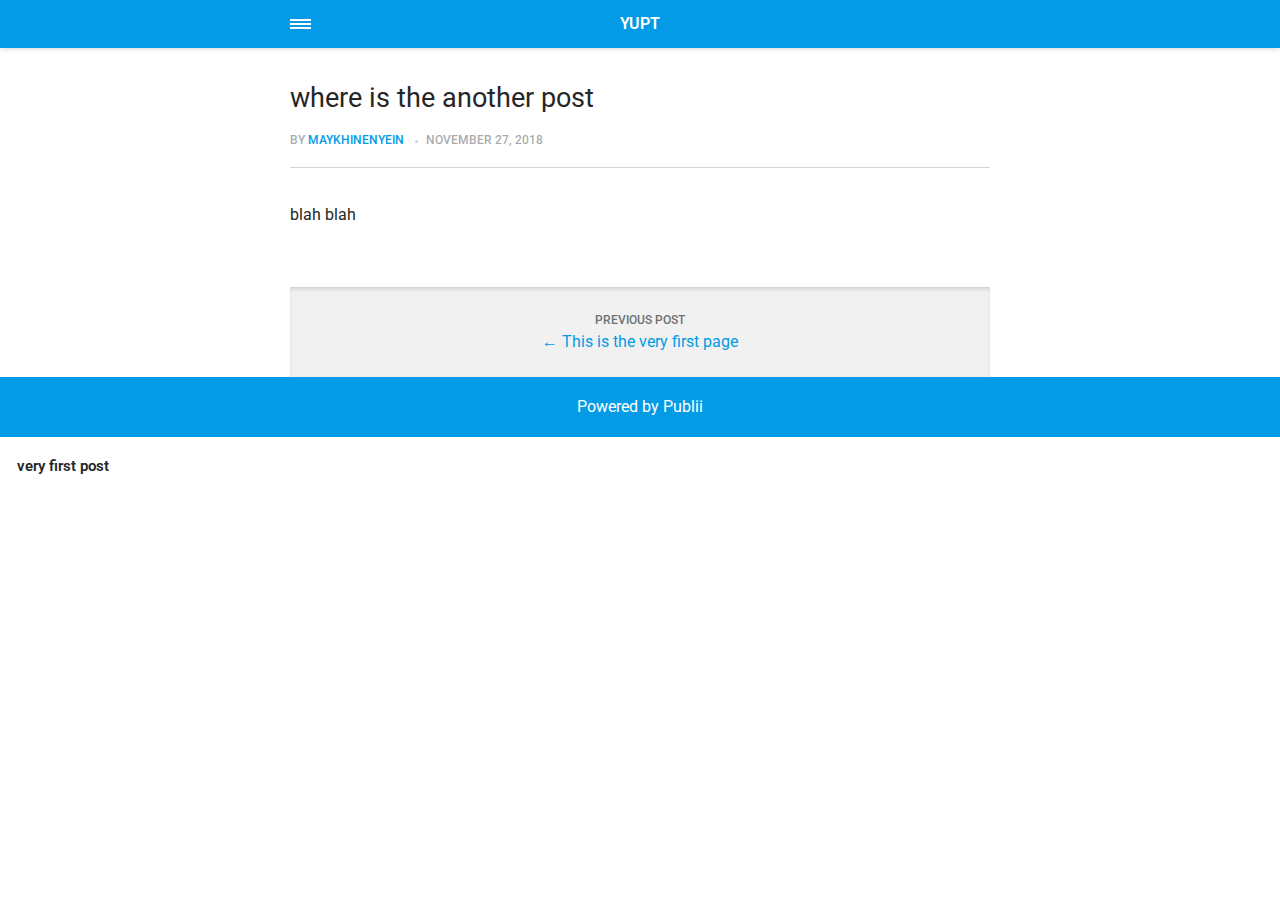
<file: amp/where-is-the-another-post.html>
<!doctype html><html amp lang="en"><head><meta charset="utf-8"><title>where is the another post - YUPT</title><meta name="robots" content="index, follow"><link rel="canonical" href="https://mk-nyein.github.io/publii_test/where-is-the-another-post.html"><meta name="viewport" content="width=device-width,minimum-scale=1,initial-scale=1"><link href="https://fonts.googleapis.com/css?family=Roboto:400,700" rel="stylesheet" type="text/css"><script async custom-element="amp-sidebar" src="https://cdn.ampproject.org/v0/amp-sidebar-0.1.js"></script><script async custom-element="amp-social-share" src="https://cdn.ampproject.org/v0/amp-social-share-0.1.js"></script><script async custom-element="amp-iframe" src="https://cdn.ampproject.org/v0/amp-iframe-0.1.js"></script><script type="application/ld+json">{"@context":"http://schema.org","@type":"Article","mainEntityOfPage":{"@type":"WebPage","@id":"https://mk-nyein.github.io/publii_test/amp/where-is-the-another-post.html"},"headline":"where is the another post","datePublished":"2018-11-27T12:53","dateModified":"2018-11-27T12:53","description":"blah blah","author":{"@type":"Person","name":"MayKhineNyein"},"publisher":{"@type":"Organization","name":"MayKhineNyein"}}</script><style amp-custom>article,
aside,
footer,
header,
hgroup,
main,
nav,
section {
  display: block; }

*,
*:before,
*:after {
  -webkit-box-sizing: content-box;
  box-sizing: content-box;
  margin: 0;
  padding: 0; }

li {
  list-style: none; }

amp-img {
  max-width: 100%; }

button,
input,
select,
textarea {
  font: inherit; }

html {
  font-size: 1rem; }

body {
  background: #f1f1f1;
  color: #262626;
  font-family: -apple-system, BlinkMacSystemFont, "Segoe UI", Roboto, Oxygen-Sans, Ubuntu, Cantarell, "Helvetica Neue", sans-serif;
  line-height: 1.6; }

a {
  color:  #039be5;
  text-decoration: none;
  -webkit-transition: all 0.12s linear 0s;
  -o-transition: all 0.12s linear 0s;
  transition: all 0.12s linear 0s; }

a:hover {
  color: #262626;
  text-decoration: underline;
  -webkit-text-decoration-skip: ink;
  text-decoration-skip: ink; }

a:active {
  color: #262626; }

a:focus {
  outline: 2px dotted #039be5; }

figure,
blockquote,
p,
ul,
ol,
dl,
table,
hr,
fieldset {
  margin-top: 1.6rem; }

h1,
h2,
h3,
h4,
h5,
h6 {
  color: #262626;
  font-family: -apple-system, BlinkMacSystemFont, "Segoe UI", Roboto, Oxygen-Sans, Ubuntu, Cantarell, "Helvetica Neue", sans-serif;
  font-weight: 500;
  line-height: 1.2;
  margin-top: 2.13333rem; }

h1 {
  font-size: 1.67583rem;
  font-weight: normal; }

h2 {
  font-size: 1.4729rem; }

h3 {
  font-size: 1.29454rem; }

h4 {
  font-size: 1.13778rem; }

h5 {
  font-size: 1rem; }

h6 {
  font-size: 0.87891rem; }

h2 + p,
h3 + p,
h4 + p,
h5 + p,
h6 + p {
  margin-top: 0.8rem; }

b,
strong {
  font-weight: 600; }

blockquote {
  color: #6c7175;
  font-family: "Droid Serif", "Times", "Source Serif Pro", serif;
  font-style: italic;
  padding: 1.33333rem 0.53333rem 1.33333rem 3.2rem;
  position: relative; }
  blockquote:before {
    display: block;
    content: "\201C";
    font-size: 4.41226rem;
    position: absolute;
    left: 0;
    top: -12px;
    color: rgba(108, 113, 117, 0.5); }
  blockquote > :nth-child(1) {
    margin-top: 0; }

ul,
ol {
  margin-left: 2rem; }
  ul > li,
  ol > li {
    list-style: inherit;
    padding: 0 0 0.26667rem 0.26667rem; }

dl dt {
  color: #262626;
  font-weight: 600; }

code,
pre {
  background-color: #f1f1f1;
  font-family: monospace; }

pre {
  margin: 1.6rem 0 0;
  padding: 1.6rem;
  white-space: pre-wrap;
  word-wrap: break-word;
  overflow-x: auto; }
  pre > code {
    color: #262626;
    padding: 0; }

code {
  border-radius: 3px;
  color: #262626;
  padding: 0.26667rem 0.53333rem; }

table {
  border-collapse: collapse;
  border-spacing: 0;
  border: 1px solid #d4d4d4;
  width: 100%;
  overflow-x: auto;
  vertical-align: top;
  text-align: left;
  white-space: nowrap; }
  table th {
    font-weight: 500;
    padding: 0.53333rem 1.06667rem; }
  table tr {
    border-bottom: 1px solid #d4d4d4; }
    table tr:nth-child(2n) {
      background: #f1f1f1; }
  table td {
    padding: 0.53333rem 1.06667rem; }

figcaption {
  clear: both;
  color: rgba(108, 113, 117, 0.6);
  font-size: 0.82397rem;
  margin: 0.8rem 0 0;
  text-align: center; }

sub,
sup {
  font-size: 65%; }

hr {
  border: 0;
  height: 0;
  border-top: 1px solid rgba(0, 0, 0, 0.1);
  border-bottom: 1px solid rgba(255, 255, 255, 0.3); }

.btn, [type=button],
[type=submit],
button {
  background: #039be5;
  border: none;
  border-radius: 2px;
  color: #ffffff;
  cursor: pointer;
  display: inline-block;
  font-size: 0.87891rem;
  font-weight: 500;
  line-height: 1.9;
  padding: 0.53333rem 1.33333rem;
  text-align: center;
  text-decoration: none;
  -webkit-transition: all .15s ease;
  -o-transition: all .15s ease;
  transition: all .15s ease;
  width: auto; }
  .btn:hover, [type=button]:hover,
  [type=submit]:hover,
  button:hover {
    background: #262626;
    color: #ffffff; }
  .btn:focus, [type=button]:focus,
  [type=submit]:focus,
  button:focus {
    outline: none; }
  .btn-outline {
    border: 1px solid #ddd;
    background: #ffffff;
    border-radius: 3px;
    color: #262626; }

[type=button],
[type=submit],
button {
  text-transform: uppercase;
  -webkit-appearance: none;
  -moz-appearance: none; }

.navbar {
  background: #039be5;
  -webkit-box-shadow: 0 0 6px 0 rgba(0, 0, 0, 0.2);
  box-shadow: 0 0 6px 0 rgba(0, 0, 0, 0.2);
  line-height: 3;
  max-height: 4rem; }
  .navbar > div {
    -webkit-box-align: center;
    -ms-flex-align: center;
    align-items: center;
    display: -webkit-box;
    display: -ms-flexbox;
    display: flex;
    -webkit-box-pack: center;
    -ms-flex-pack: center;
    justify-content: center;
    text-align: left;
    max-width: 700px;
    margin: 0 auto; }
  .navbar a {
    color: #ffffff;
    text-decoration: none; }
  .navbar-sidebar-toggle {
    left: 0;
    position: relative;
    text-indent: -99999rem; }
    .navbar-sidebar-toggle:before {
      content: "";
      display: block;
      border-top: 0.375rem double #ffffff;
      border-bottom: 0.125rem solid #ffffff;
      height: 0.125rem;
      position: absolute;
      text-indent: 0;
      top: 50%;
      width: 1.3rem;
      -webkit-transform: translate(0px, -50%);
      -ms-transform: translate(0px, -50%);
      transform: translate(0px, -50%); }


.logo {
            display: inline-block;
  font-weight: 600;
  line-height: 1;
            margin: 0 auto;
            height: 2rem;
            text-indent: -9999px;
            width: 240px;vertical-align: middle;
        }
        .logo.logo-text {
            line-height: 2;
            text-align: center;
            text-indent: 0;
        }

amp-sidebar {
  background: #ffffff;
  width: 240px; }
  amp-sidebar > ul {
    margin: 0.8rem 0 0;
    padding: 0; }
    amp-sidebar > ul ul {
      border-left: 1px solid #d4d4d4;
      margin: 0.53333rem 0 0; }
    amp-sidebar > ul li {
      color: #262626;
      font-size: 0.9375rem;
      font-weight: 600;
      list-style: none;
      line-height: 1.4;
      padding: 0.42667rem 1.06667rem; }
      amp-sidebar > ul li li {
        font-weight: normal;
        padding: 0.26667rem 0 0.26667rem 1.06667rem; }
    amp-sidebar > ul a,
    amp-sidebar > ul a:visited {
      color: #262626; }

.bg-white {
  background: #ffffff; }

.wrap-page {
  max-width: 700px;
  margin: 0 auto; }

@media all and (max-width: 43.6875em) {
  .wrap-inner {
    padding: 0 6%; } }

.page-title {
  background: #ffffff;
  -webkit-box-shadow: 0 2px 3px rgba(38, 38, 38, 0.1);
  box-shadow: 0 2px 3px rgba(38, 38, 38, 0.1);
  margin-bottom: 0.8rem;
  padding: 1.6rem 6%; }
  .page-title > h1 {
    margin: 0;
    font-size: 1.29454rem; }
  .page-title > p {
    font-size: 0.87891rem;
    color: #6c7175;
    line-height: 1.3;
    margin: 0.26667rem 0 0; }
  .page-title-author {
    border-radius: 50%;
    float: left;
    height: 2.5rem;
    width: 2.5rem; }
    .page-title-author + h1 {
      margin-left: 3.5rem; }
      .page-title-author + h1 + p {
        margin-left: 3.5rem; }

.card {
  background: #ffffff;
  -webkit-box-shadow: 0 2px 3px rgba(38, 38, 38, 0.1);
  box-shadow: 0 2px 3px rgba(38, 38, 38, 0.1);
  margin-bottom: 0.8rem;
  padding-bottom: 1.06667rem; }

  .card-meta {
    border-top: 1px solid #d4d4d4;
    color: rgba(108, 113, 117, 0.6);
    font-size: 0.7242rem;
    font-weight: 500;
    margin-top: 1.06667rem;
    padding-top: 1.06667rem;
    text-transform: uppercase; }
    .card-meta a + time:before {
      content: "";
      background: #d4d4d4;
      display: inline-block;
      height: 3px;
      margin: 0 8px;
      width: 3px;
      vertical-align: middle;
      border-radius: 50%; }
  .card-text {
    font-size: 0.9375rem;
    overflow: hidden;
    padding: 0 6%; }
    .card-text h2 {
      font-size: 1.13778rem; }

.post {
  margin-bottom: 2.13333rem; }
  .post-featured-image {
    margin-top: 0;
    position: relative; }
    .post-featured-image > figcaption {
      background: rgba(0, 0, 0, 0.5);
      border-radius: 3px;
      color: #ffffff;
      position: absolute;
      bottom: 0.8rem;
      padding: 0 0.26667rem;
      right: 6%; }
  .post-header {
    margin-bottom: 2.13333rem; }
  .post-meta {
    border-bottom: 1px solid #d4d4d4;
    color: rgba(108, 113, 117, 0.6);
    font-size: 0.7242rem;
    font-weight: 500;
    margin-top: 1.06667rem;
    padding-bottom: 1.06667rem;
    text-transform: uppercase; }
    .post-meta a + time:before {
      content: "";
      background: #d4d4d4;
      display: inline-block;
      height: 3px;
      margin: 0 8px;
      width: 3px;
      vertical-align: middle;
      border-radius: 50%; }
  .post-tag {
    margin: 0; }
    .post-tag > li {
      display: inline-block;
      padding: 0; }
      .post-tag > li a {
        background: #f1f1f1;
        border-radius: 2px;
        color: #6c7175;
        font-size: 0.77248rem;
        display: inline-block;
        margin: 0 0.26667rem 0.26667rem 0;
        padding: 0.26667rem 0.53333rem; }
        .post-tag > li a:hover {
          background: #039be5;
          color: #ffffff;
          text-decoration: none; }
  .post-share {
    display: -webkit-box;
    display: -ms-flexbox;
    display: flex;
    -webkit-box-orient: horizontal;
    -webkit-box-direction: normal;
    -ms-flex-direction: row;
    flex-direction: row;
    -webkit-box-pack: justify;
    -ms-flex-pack: justify;
    justify-content: space-between;
    margin-top: 1.6rem;
    width: 100%; }
    .post-share amp-social-share {
      -webkit-box-flex: 1;
      -ms-flex: 1 0 auto;
      flex: 1 0 auto;
      background-size: 24px; }
  .post-scroll {
    color: #ffffff;
    background: #039be5;
    bottom: 10px;
    border-radius: 50%;
    border: none;
    -webkit-box-shadow: 0 1px 1.5px 0 rgba(38, 38, 38, 0.12), 0 1px 1px 0 rgba(38, 38, 38, 0.24);
    box-shadow: 0 1px 1.5px 0 rgba(38, 38, 38, 0.12), 0 1px 1px 0 rgba(38, 38, 38, 0.24);
    font-size: 1.13778rem;
    height: 46px;
    opacity: 0;
    outline: none;
    position: fixed;
    padding: 0;
    right: 4%;
    visibility: hidden;
    width: 46px;
    z-index: 9999; }
    .post-scroll-marker {
      height: 0px;
      position: absolute;
      top: 100px;
      width: 0px; }
        .post-pagination {
    background: #f1f1f1;
    -webkit-box-shadow: inset 0 2px 3px rgba(38, 38, 38, 0.1);
    box-shadow: inset 0 2px 3px rgba(38, 38, 38, 0.1);
    border-top: 1px solid #d4d4d4;
    padding: 1.06667rem 0; }
    .post-pagination > div {
      line-height: 1.2;
      padding: 0.53333rem 1.06667rem;
      text-align: center; }
      .post-pagination > div span {
        display: block;
        color: #6c7175;
        font-size: 0.7242rem;
        font-weight: 500;
        margin-bottom: 0.26667rem;
        text-transform: uppercase; }
    .post-pagination-prev a:before {
      content: "\2190";
      margin-right: 0.26667rem; }
    .post-pagination-next a:after {
      content: "\2192";
      margin-left: 0.26667rem; }

aside {
  margin: 1.6rem 0 0; }

.align-left {
  text-align: left; }

.align-right {
  text-align: right; }

.align-center {
  text-align: center; }

.align-justify {
  text-align: justify; }

.msg {
  border-left: 2px solid transparent;
  padding: 1.06667rem 1.06667rem; }
  .msg--highlight {
    background-color: #fff8e6;
    border-color: #e2ac4f; }
  .msg--info {
    background: rgba(45, 97, 201, 0.03);
    border-color: #039be5; }
  .msg--success {
    background: #f7fbf6;
    border-color: #5ab44b; }
  .msg--warning {
    background: #fff3f3;
    border-color: #c06367;
    color: #a94442; }

.dropcap:first-letter {
  float: left;
  font-family: -apple-system, BlinkMacSystemFont, "Segoe UI", Roboto, Oxygen-Sans, Ubuntu, Cantarell, "Helvetica Neue", sans-serif;
  font-size: 2.16943rem;
  line-height: 0.7;
  margin-right: 0.53333rem;
  padding: 0.53333rem 0.53333rem 0.53333rem 0; }

.pagination {
  display: -webkit-box;
  display: -ms-flexbox;
  display: flex;
  -webkit-box-pack: justify;
  -ms-flex-pack: justify;
  justify-content: space-between;
  margin: 0.8rem 0; }
  .pagination > a {
    padding-left: 0;
    padding-right: 0;
    width: 49%; }
  .pagination-right {
    margin-left: auto; }

.bottom {
  background: #039be5;
  color: #ffffff;
  padding: 1.06667rem 4%;
  text-align: center; }</style><style amp-boilerplate>body{-webkit-animation:-amp-start 8s steps(1,end) 0s 1 normal both;-moz-animation:-amp-start 8s steps(1,end) 0s 1 normal both;-ms-animation:-amp-start 8s steps(1,end) 0s 1 normal both;animation:-amp-start 8s steps(1,end) 0s 1 normal both}@-webkit-keyframes -amp-start{from{visibility:hidden}to{visibility:visible}}@-moz-keyframes -amp-start{from{visibility:hidden}to{visibility:visible}}@-ms-keyframes -amp-start{from{visibility:hidden}to{visibility:visible}}@-o-keyframes -amp-start{from{visibility:hidden}to{visibility:visible}}@keyframes -amp-start{from{visibility:hidden}to{visibility:visible}}</style><noscript><style amp-boilerplate>body{-webkit-animation:none;-moz-animation:none;-ms-animation:none;animation:none}</style></noscript><script async src="https://cdn.ampproject.org/v0.js"></script><script custom-element="amp-animation" src="https://cdn.ampproject.org/v0/amp-animation-0.1.js" async></script><script custom-element="amp-position-observer" src="https://cdn.ampproject.org/v0/amp-position-observer-0.1.js" async></script></head><body class="bg-white"><nav class="navbar wrap-inner" id="top"><div><a on="tap:navbar-sidebar.toggle" class="navbar-sidebar-toggle" title="Menu">Menu</a> <a class="logo logo-text" href="https://mk-nyein.github.io/publii_test/amp">YUPT</a></div></nav><main class="wrap-page"><article class="post"><div class="wrap-inner"><header class="post-header"><h1>where is the another post</h1><p class="post-meta">By <a href="https://mk-nyein.github.io/publii_test/amp/authors/maykhinenyein/" rel="nofollow" title="MayKhineNyein">MayKhineNyein</a> <time datetime="2018-11-27T12:53">November 27, 2018</time></p></header>blah blah<aside><div class="post-share"><amp-social-share type="system" width="40" height="40" data-param-text="where is the another post"></amp-social-share><amp-social-share type="facebook" width="40" height="40" data-param-app_id="" data-param-text="where is the another post" data-param-href="https://mk-nyein.github.io/publii_test/amp/where-is-the-another-post.html"></amp-social-share><amp-social-share type="twitter" width="40" height="40" data-param-text="where is the another post" data-param-url="https://mk-nyein.github.io/publii_test/amp/where-is-the-another-post.html"></amp-social-share><amp-social-share type="pinterest" width="40" height="40" data-param-url="https://mk-nyein.github.io/publii_test/amp/where-is-the-another-post.html"></amp-social-share><amp-social-share type="tumblr" width="40" height="40" data-param-text="where is the another post" data-param-url="https://mk-nyein.github.io/publii_test/amp/where-is-the-another-post.html"></amp-social-share><amp-social-share type="whatsapp" width="40" height="40" data-param-text="where is the another post"></amp-social-share></div></aside></div></article><nav class="post-pagination wrap-inner"><div class="post-pagination-prev"><span>Previous Post</span> <a href="https://mk-nyein.github.io/publii_test/amp/this-is-the-very-first-page.html">This is the very first page</a></div></nav></main><amp-animation id="showAnim" layout="nodisplay"><script type="application/json">{
                    "duration": "200ms",
                    "fill": "both",
                    "iterations": "1",
                    "direction": "alternate",
                    "animations": [{
                        "selector": ".post-scroll",
                        "keyframes": [{
                            "opacity": "1",
                            "visibility": "visible",
                            "transform": "scale(1)"
                        }]
                    }]
                }</script></amp-animation><amp-animation id="hideAnim" layout="nodisplay"><script type="application/json">{
                    "duration": "200ms",
                    "fill": "both",
                    "iterations": "1",
                    "direction": "alternate",
                    "animations": [{
                        "selector": ".post-scroll",
                        "keyframes": [{
                            "opacity": "0",
                            "visibility": "hidden",
                            "transform": "scale(0.1)"
                        }]
                    }]
                }</script></amp-animation><div class="post-scroll-marker"><amp-position-observer on="enter:hideAnim.start; exit:showAnim.start" layout="nodisplay"></amp-position-observer></div><button class="post-scroll" on="tap:top.scrollTo(duration=200)">&#8593;</button><footer class="bottom">Powered by Publii</footer><amp-sidebar id="navbar-sidebar" layout="nodisplay"><ul><li><a href="https://mk-nyein.github.io/publii_test/amp/this-is-the-very-first-page.html">very first post</a></li></ul></amp-sidebar></body></html>
</file>
